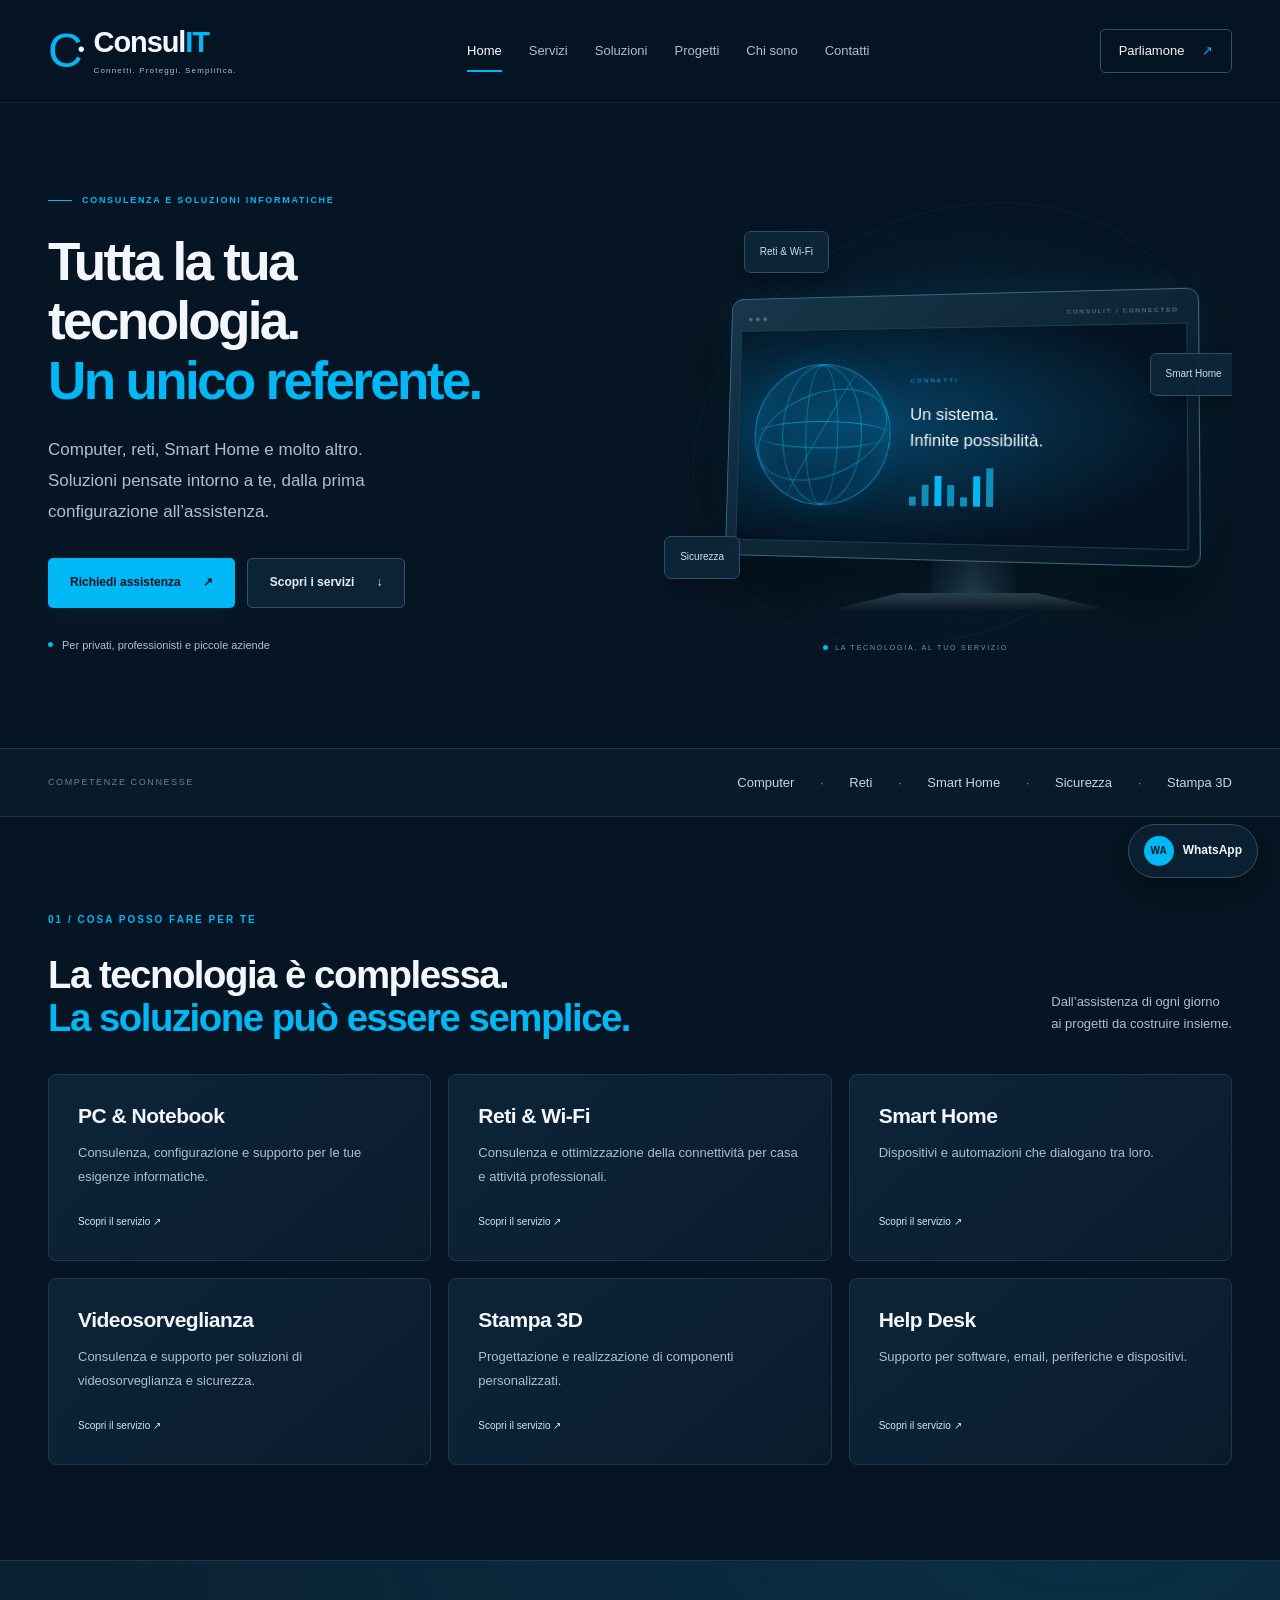
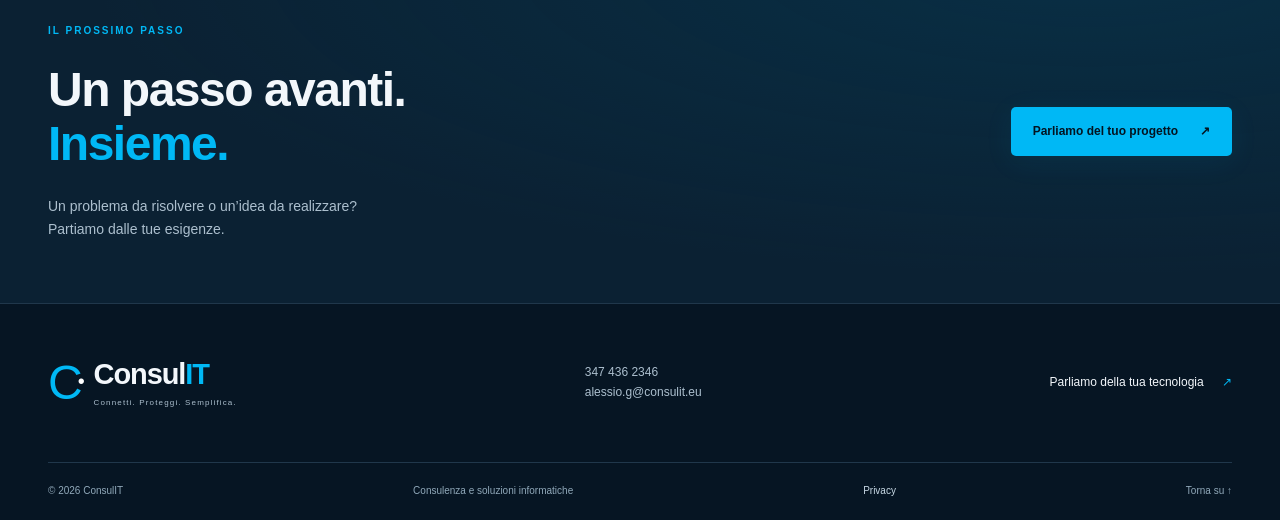
<file: index.html>
<!doctype html><html lang="it"><head><meta charset="utf-8"><meta name="viewport" content="width=device-width,initial-scale=1"><meta name="theme-color" content="#061523"><title>Consulenza e soluzioni informatiche | ConsulIT</title><meta name="description" content="Consulenza per PC, reti e Wi-Fi, Smart Home, videosorveglianza, stampa 3D e supporto informatico. ConsulIT: tutta la tua tecnologia, un unico referente."><link rel="icon" type="image/svg+xml" href="favicon.svg"><link rel="stylesheet" href="style.css"><link rel="stylesheet" href="enhancements.css"><script src="site.js" defer></script></head><body><a class="skip" href="#contenuto">Vai al contenuto</a><header class="header"><div class="wrap header-inner"><a class="brand" href="index.html" aria-label="ConsulIT, home"><span class="brand-mark" aria-hidden="true">C<span>•</span></span><span>Consul<b>IT</b><small>Connetti. Proteggi. Semplifica.</small></span></a><button class="menu-toggle" aria-controls="navigation" aria-expanded="false" aria-label="Apri menu"><span></span><span></span><span></span></button><nav id="navigation" aria-label="Menu principale"><a href="index.html" aria-current="page">Home</a><a href="servizi.html">Servizi</a><a href="soluzioni.html">Soluzioni</a><a href="progetti.html">Progetti</a><a href="chi-sono.html">Chi sono</a><a href="contatti.html">Contatti</a></nav><a class="header-cta" href="contatti.html">Parliamone <span aria-hidden="true">↗</span></a></div></header><main id="contenuto"><section class="hero wrap"><div class="hero-copy"><p class="eyebrow"><span class="cyan-line"></span> CONSULENZA E SOLUZIONI INFORMATICHE</p><h1>Tutta la tua<br>tecnologia.<br><em>Un unico referente.</em></h1><p class="intro">Computer, reti, Smart Home e molto altro.<br>Soluzioni pensate intorno a te, dalla prima<br class="desktop-break"> configurazione all’assistenza.</p><div class="buttons"><a class="button primary" href="contatti.html">Richiedi assistenza <span aria-hidden="true">↗</span></a><a class="button secondary" href="#servizi">Scopri i servizi <span aria-hidden="true">↓</span></a></div><p class="hero-note"><span></span> Per privati, professionisti e piccole aziende</p></div><div class="tech-scene" role="img" aria-label="Illustrazione di una postazione informatica con dispositivi connessi"><div class="orbit orbit-one"></div><div class="orbit orbit-two"></div><div class="scene-grid"></div><div class="monitor"><div class="monitor-bar"><i></i><i></i><i></i><span>CONSULIT / CONNECTED</span></div><div class="screen"><div class="globe"><div></div><div></div><div></div><span></span><span></span></div><div class="screen-info"><small>CONNETTI</small><strong>Un sistema.<br>Infinite possibilità.</strong><div class="signal"><i></i><i></i><i></i><i></i><i></i><i></i><i></i></div></div></div></div><div class="monitor-neck"></div><div class="monitor-base"></div><div class="floating-node node-wifi"><span>Reti & Wi-Fi</span></div><div class="floating-node node-home"><span>Smart Home</span></div><div class="floating-node node-security"><span>Sicurezza</span></div><div class="scene-caption"><span></span>LA TECNOLOGIA, AL TUO SERVIZIO</div></div></section><div class="expertise-bar"><div class="wrap"><span>COMPETENZE CONNESSE</span><p>Computer <i>·</i> Reti <i>·</i> Smart Home <i>·</i> Sicurezza <i>·</i> Stampa 3D</p></div></div><section class="section wrap" id="servizi"><div class="section-heading"><div><p class="eyebrow">01 / COSA POSSO FARE PER TE</p><h2>La tecnologia è complessa.<br><em>La soluzione può essere semplice.</em></h2></div><p>Dall’assistenza di ogni giorno<br>ai progetti da costruire insieme.</p></div><div class="service-grid"><a class="service-card" href="servizi.html#pc"><h3>PC &amp; Notebook</h3><p>Consulenza, configurazione e supporto per le tue esigenze informatiche.</p><span class="card-link">Scopri il servizio ↗</span></a><a class="service-card" href="servizi.html#rete"><h3>Reti & Wi-Fi</h3><p>Consulenza e ottimizzazione della connettività per casa e attività professionali.</p><span class="card-link">Scopri il servizio ↗</span></a><a class="service-card" href="servizi.html#casa"><h3>Smart Home</h3><p>Dispositivi e automazioni che dialogano tra loro.</p><span class="card-link">Scopri il servizio ↗</span></a><a class="service-card" href="servizi.html#camera"><h3>Videosorveglianza</h3><p>Consulenza e supporto per soluzioni di videosorveglianza e sicurezza.</p><span class="card-link">Scopri il servizio ↗</span></a><a class="service-card" href="servizi.html#cubo"><h3>Stampa 3D</h3><p>Progettazione e realizzazione di componenti personalizzati.</p><span class="card-link">Scopri il servizio ↗</span></a><a class="service-card" href="servizi.html#cuffie"><h3>Help Desk</h3><p>Supporto per software, email, periferiche e dispositivi.</p><span class="card-link">Scopri il servizio ↗</span></a></div></section><section class="cta-section"><div class="wrap cta-inner"><div><p class="eyebrow">IL PROSSIMO PASSO</p><h2>Un passo avanti.<br><em>Insieme.</em></h2><p>Un problema da risolvere o un’idea da realizzare?<br>Partiamo dalle tue esigenze.</p></div><a class="button primary" href="contatti.html">Parliamo del tuo progetto <span aria-hidden="true">↗</span></a></div></section></main><footer><div class="wrap footer-top"><a class="brand" href="index.html"><span class="brand-mark" aria-hidden="true">C<span>•</span></span><span>Consul<b>IT</b><small>Connetti. Proteggi. Semplifica.</small></span></a><p class="footer-contacts"><a href="tel:+393474362346">347 436 2346</a><br><a href="mailto:alessio.g@consulit.eu">alessio.g@consulit.eu</a></p><a href="contatti.html">Parliamo della tua tecnologia <span aria-hidden="true">↗</span></a></div><div class="wrap footer-bottom"><span>© 2026 ConsulIT</span><span>Consulenza e soluzioni informatiche</span><a href="privacy.html">Privacy</a><a href="#contenuto">Torna su ↑</a></div></footer><a class="whatsapp-float" href="https://wa.me/393474362346?text=Ciao%20ConsulIT%2C%20avrei%20bisogno%20di%20informazioni." target="_blank" rel="noopener noreferrer" aria-label="Scrivi a ConsulIT su WhatsApp"><span aria-hidden="true">WA</span><b>WhatsApp</b></a></body></html>
</file>
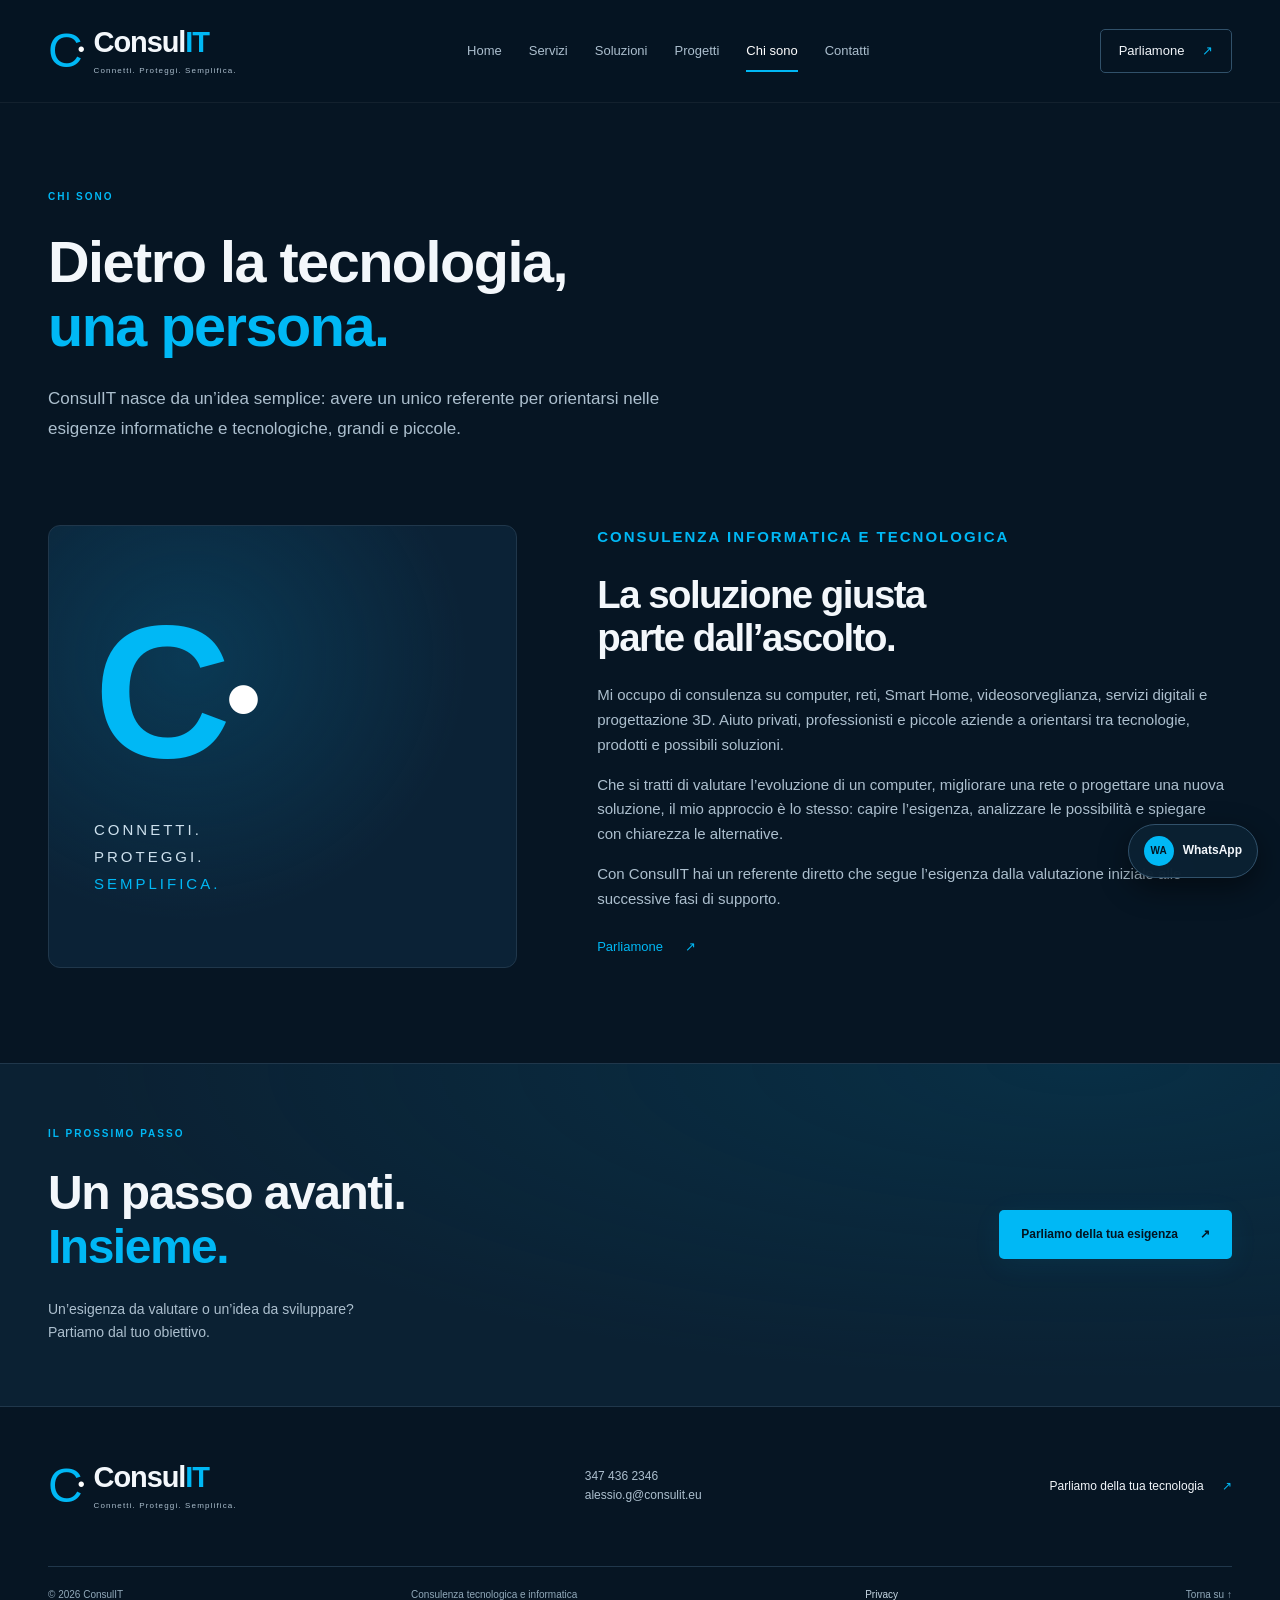
<file: chi-sono.html>
<!doctype html><html lang="it"><head><meta charset="utf-8"><meta name="viewport" content="width=device-width,initial-scale=1"><meta name="theme-color" content="#061523"><title>Chi sono | ConsulIT</title><meta name="description" content="Scopri ConsulIT e un approccio alla consulenza informatica e tecnologica che parte dall’ascolto."><link rel="icon" type="image/svg+xml" href="favicon.svg"><link rel="stylesheet" href="style.css"><script src="site.js" defer></script></head><body><a class="skip" href="#contenuto">Vai al contenuto</a><header class="header"><div class="wrap header-inner"><a class="brand" href="index.html" aria-label="ConsulIT, home"><span class="brand-mark" aria-hidden="true">C<span>•</span></span><span>Consul<b>IT</b><small>Connetti. Proteggi. Semplifica.</small></span></a><button class="menu-toggle" aria-controls="navigation" aria-expanded="false" aria-label="Apri menu"><span></span><span></span><span></span></button><nav id="navigation" aria-label="Menu principale"><a href="index.html">Home</a><a href="servizi.html">Servizi</a><a href="soluzioni.html">Soluzioni</a><a href="progetti.html">Progetti</a><a href="chi-sono.html" aria-current="page">Chi sono</a><a href="contatti.html">Contatti</a></nav><a class="header-cta" href="contatti.html">Parliamone <span aria-hidden="true">↗</span></a></div></header><main id="contenuto"><section class="page-heading wrap"><p class="eyebrow">CHI SONO</p><h1>Dietro la tecnologia,<br><em>una persona.</em></h1><p class="intro">ConsulIT nasce da un’idea semplice: avere un unico referente per orientarsi nelle esigenze informatiche e tecnologiche, grandi e piccole.</p></section><section class="wrap about-layout section"><div class="about-art" aria-hidden="true"><div class="large-c">C<span>•</span></div><p>CONNETTI.<br>PROTEGGI.<br><b>SEMPLIFICA.</b></p></div><div class="about-copy"><p class="eyebrow">CONSULENZA INFORMATICA E TECNOLOGICA</p><h2>La soluzione giusta<br>parte dall’ascolto.</h2><p>Mi occupo di consulenza su computer, reti, Smart Home, videosorveglianza, servizi digitali e progettazione 3D. Aiuto privati, professionisti e piccole aziende a orientarsi tra tecnologie, prodotti e possibili soluzioni.</p><p>Che si tratti di valutare l’evoluzione di un computer, migliorare una rete o progettare una nuova soluzione, il mio approccio è lo stesso: capire l’esigenza, analizzare le possibilità e spiegare con chiarezza le alternative.</p><p>Con ConsulIT hai un referente diretto che segue l’esigenza dalla valutazione iniziale alle successive fasi di supporto.</p><a class="text-link" href="contatti.html">Parliamone <span aria-hidden="true">↗</span></a></div></section><section class="cta-section"><div class="wrap cta-inner"><div><p class="eyebrow">IL PROSSIMO PASSO</p><h2>Un passo avanti.<br><em>Insieme.</em></h2><p>Un’esigenza da valutare o un’idea da sviluppare?<br>Partiamo dal tuo obiettivo.</p></div><a class="button primary" href="contatti.html">Parliamo della tua esigenza <span aria-hidden="true">↗</span></a></div></section></main><footer><div class="wrap footer-top"><a class="brand" href="index.html"><span class="brand-mark" aria-hidden="true">C<span>•</span></span><span>Consul<b>IT</b><small>Connetti. Proteggi. Semplifica.</small></span></a><p class="footer-contacts"><a href="tel:+393474362346">347 436 2346</a><br><a href="mailto:alessio.g@consulit.eu">alessio.g@consulit.eu</a></p><a href="contatti.html">Parliamo della tua tecnologia <span aria-hidden="true">↗</span></a></div><div class="wrap footer-bottom"><span>© 2026 ConsulIT</span><span>Consulenza tecnologica e informatica</span><a href="#contenuto">Torna su ↑</a></div></footer></body></html>
</file>
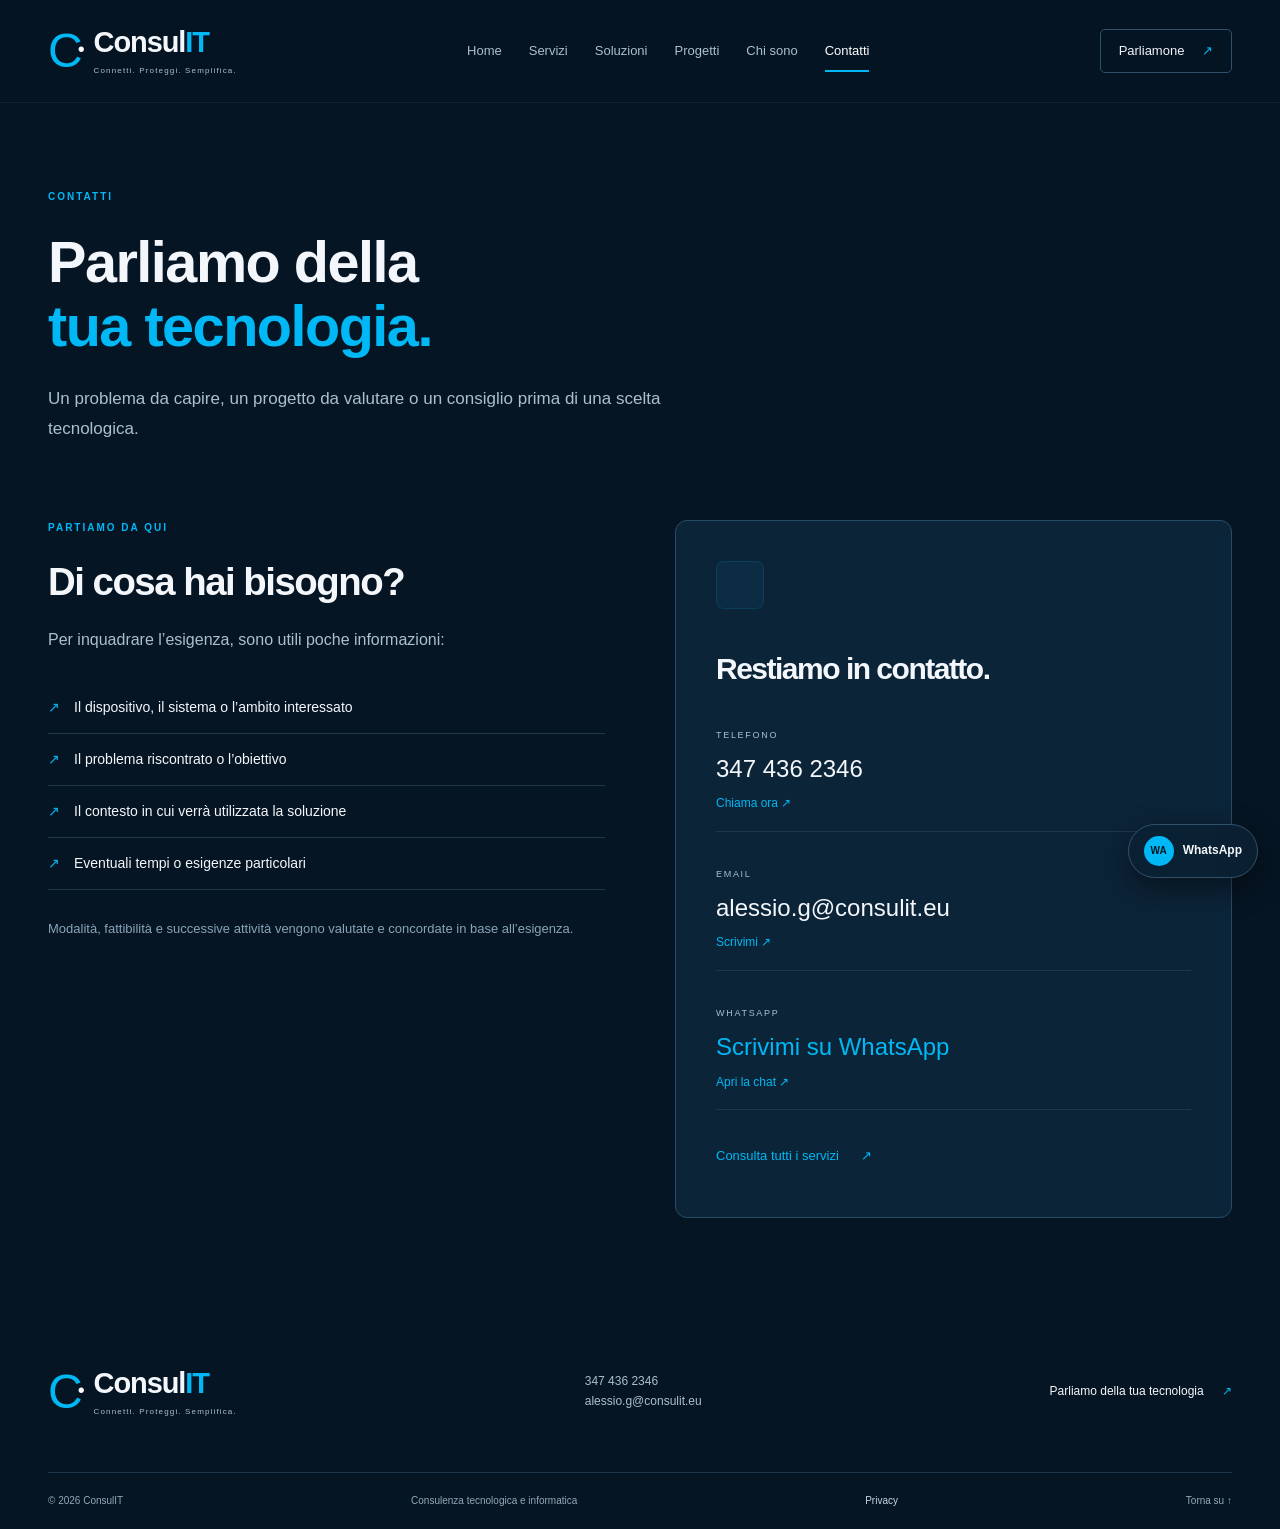
<file: contatti.html>
<!doctype html><html lang="it"><head><meta charset="utf-8"><meta name="viewport" content="width=device-width,initial-scale=1"><meta name="theme-color" content="#061523"><title>Contatti | ConsulIT</title><meta name="description" content="Parliamo delle tue esigenze informatiche e tecnologiche e valutiamo insieme la soluzione più adatta."><link rel="icon" type="image/svg+xml" href="favicon.svg"><link rel="stylesheet" href="style.css"><script src="site.js" defer></script></head><body><a class="skip" href="#contenuto">Vai al contenuto</a><header class="header"><div class="wrap header-inner"><a class="brand" href="index.html" aria-label="ConsulIT, home"><span class="brand-mark" aria-hidden="true">C<span>•</span></span><span>Consul<b>IT</b><small>Connetti. Proteggi. Semplifica.</small></span></a><button class="menu-toggle" aria-controls="navigation" aria-expanded="false" aria-label="Apri menu"><span></span><span></span><span></span></button><nav id="navigation" aria-label="Menu principale"><a href="index.html">Home</a><a href="servizi.html">Servizi</a><a href="soluzioni.html">Soluzioni</a><a href="progetti.html">Progetti</a><a href="chi-sono.html">Chi sono</a><a href="contatti.html" aria-current="page">Contatti</a></nav><a class="header-cta" href="contatti.html">Parliamone <span aria-hidden="true">↗</span></a></div></header><main id="contenuto"><section class="page-heading wrap"><p class="eyebrow">CONTATTI</p><h1>Parliamo della<br><em>tua tecnologia.</em></h1><p class="intro">Un problema da capire, un progetto da valutare o un consiglio prima di una scelta tecnologica.</p></section><section class="wrap contact-layout section"><div><p class="eyebrow">PARTIAMO DA QUI</p><h2>Di cosa hai bisogno?</h2><p>Per inquadrare l’esigenza, sono utili poche informazioni:</p><ul class="contact-prompts"><li>Il dispositivo, il sistema o l’ambito interessato</li><li>Il problema riscontrato o l’obiettivo</li><li>Il contesto in cui verrà utilizzata la soluzione</li><li>Eventuali tempi o esigenze particolari</li></ul><p class="subtle">Modalità, fattibilità e successive attività vengono valutate e concordate in base all’esigenza.</p></div><div class="contact-panel"><span class="icon"></span><h2>Restiamo in contatto.</h2><div class="contact-details"><a href="tel:+393474362346"><small>TELEFONO</small><strong>347 436 2346</strong><span>Chiama ora ↗</span></a><a href="mailto:alessio.g@consulit.eu"><small>EMAIL</small><strong>alessio.g@consulit.eu</strong><span>Scrivimi ↗</span></a></div><a class="text-link" href="servizi.html">Consulta tutti i servizi <span aria-hidden="true">↗</span></a></div></section></main><footer><div class="wrap footer-top"><a class="brand" href="index.html"><span class="brand-mark" aria-hidden="true">C<span>•</span></span><span>Consul<b>IT</b><small>Connetti. Proteggi. Semplifica.</small></span></a><p class="footer-contacts"><a href="tel:+393474362346">347 436 2346</a><br><a href="mailto:alessio.g@consulit.eu">alessio.g@consulit.eu</a></p><a href="contatti.html">Parliamo della tua tecnologia <span aria-hidden="true">↗</span></a></div><div class="wrap footer-bottom"><span>© 2026 ConsulIT</span><span>Consulenza tecnologica e informatica</span><a href="#contenuto">Torna su ↑</a></div></footer></body></html>
</file>
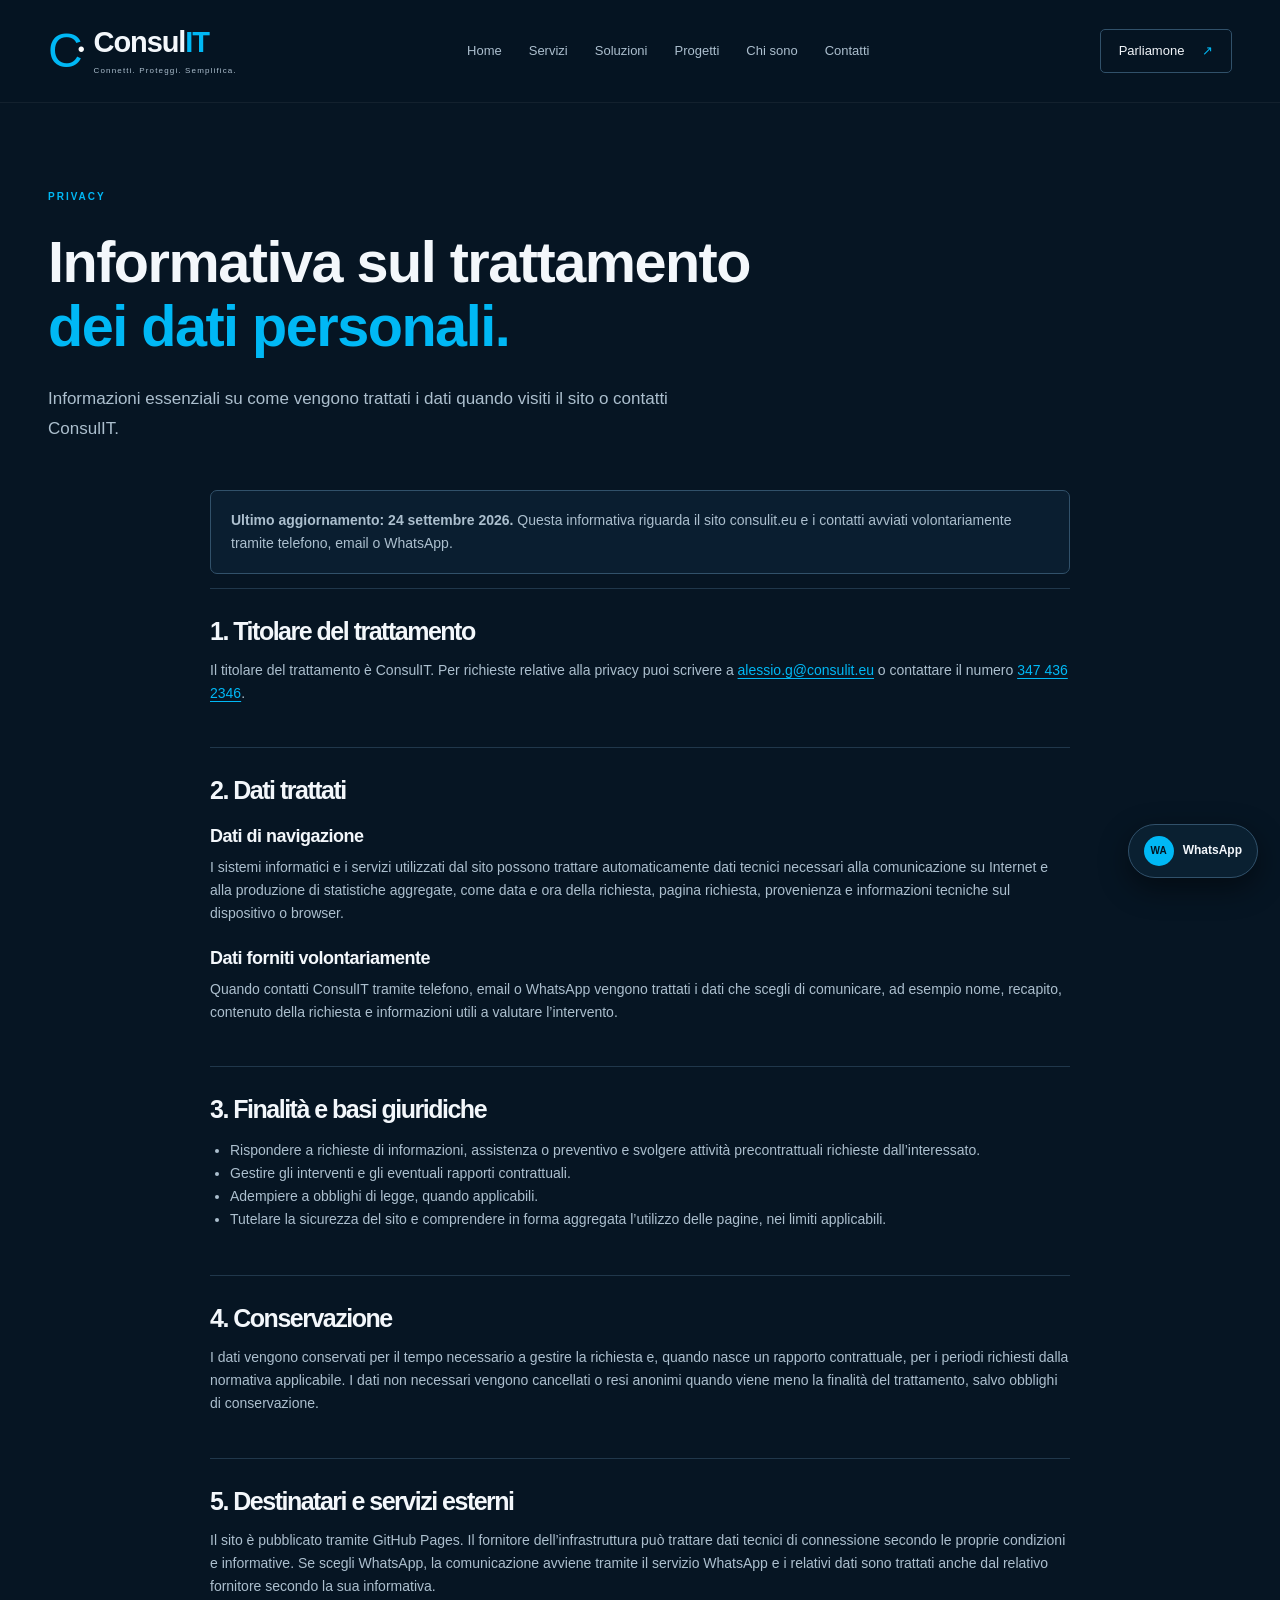
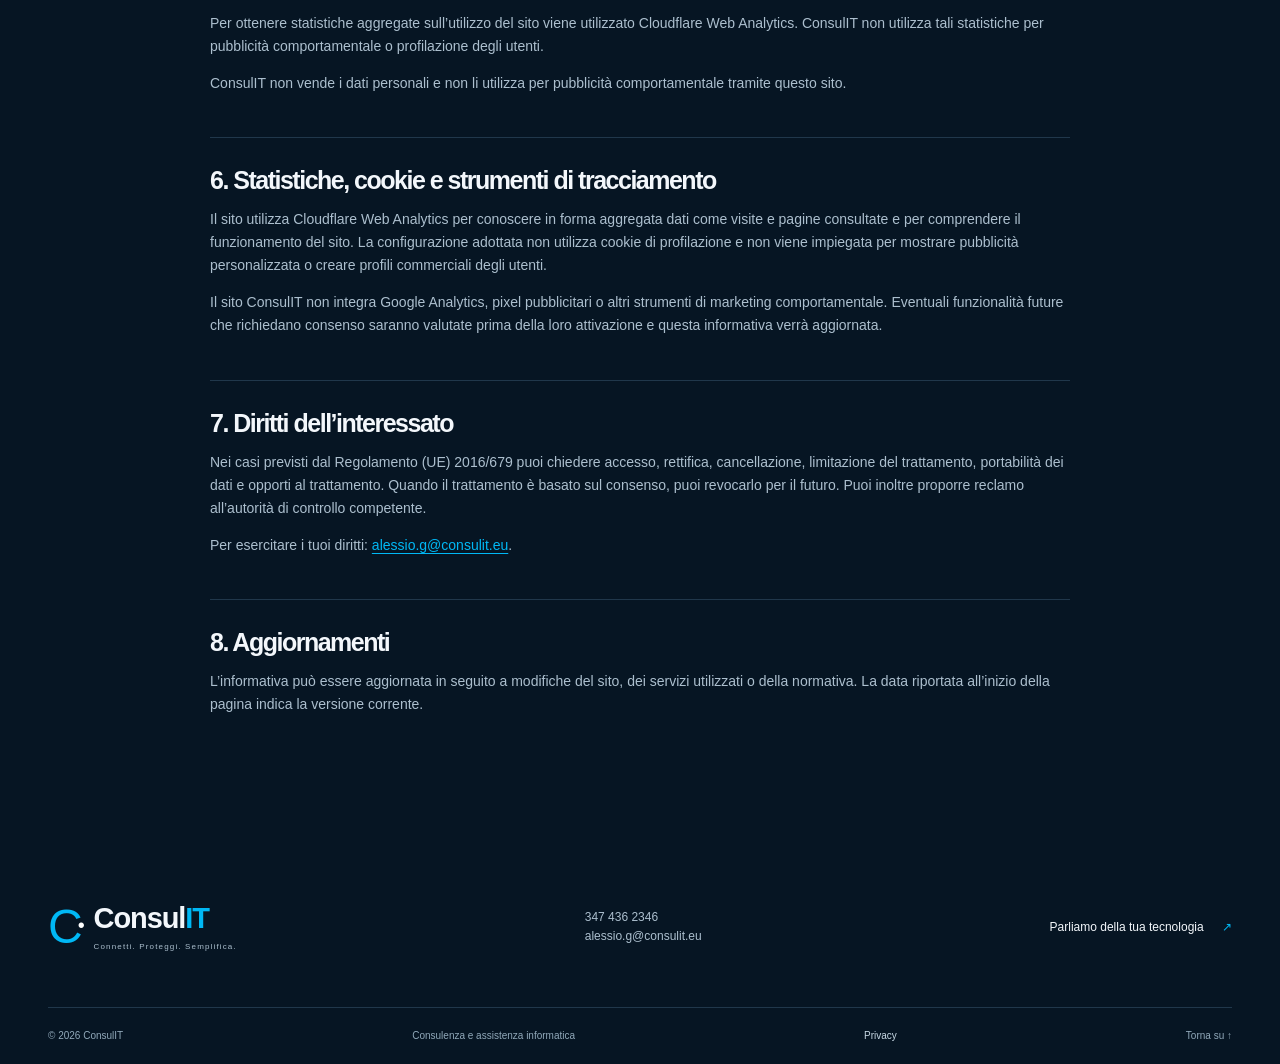
<file: privacy.html>
<!doctype html><html lang="it"><head><meta charset="utf-8"><meta name="viewport" content="width=device-width,initial-scale=1"><meta name="theme-color" content="#061523"><title>Privacy | ConsulIT</title><meta name="description" content="Informativa privacy del sito ConsulIT."><meta name="robots" content="index,follow"><link rel="canonical" href="https://consulit.eu/privacy.html"><link rel="icon" type="image/svg+xml" href="favicon.svg"><link rel="stylesheet" href="style.css"><link rel="stylesheet" href="enhancements.css"><script src="site.js" defer></script></head><body><a class="skip" href="#contenuto">Vai al contenuto</a><header class="header"><div class="wrap header-inner"><a class="brand" href="index.html" aria-label="ConsulIT, home"><span class="brand-mark" aria-hidden="true">C<span>•</span></span><span>Consul<b>IT</b><small>Connetti. Proteggi. Semplifica.</small></span></a><button class="menu-toggle" aria-controls="navigation" aria-expanded="false" aria-label="Apri menu"><span></span><span></span><span></span></button><nav id="navigation" aria-label="Menu principale"><a href="index.html">Home</a><a href="servizi.html">Servizi</a><a href="soluzioni.html">Soluzioni</a><a href="progetti.html">Progetti</a><a href="chi-sono.html">Chi sono</a><a href="contatti.html">Contatti</a></nav><a class="header-cta" href="contatti.html">Parliamone <span aria-hidden="true">↗</span></a></div></header><main id="contenuto"><section class="page-heading wrap"><p class="eyebrow">PRIVACY</p><h1>Informativa sul trattamento<br><em>dei dati personali.</em></h1><p class="intro">Informazioni essenziali su come vengono trattati i dati quando visiti il sito o contatti ConsulIT.</p></section><div class="wrap privacy-content"><p class="privacy-note"><strong>Ultimo aggiornamento: 24 settembre 2026.</strong> Questa informativa riguarda il sito consulit.eu e i contatti avviati volontariamente tramite telefono, email o WhatsApp.</p><section><h2>1. Titolare del trattamento</h2><p>Il titolare del trattamento è ConsulIT. Per richieste relative alla privacy puoi scrivere a <a href="mailto:alessio.g@consulit.eu">alessio.g@consulit.eu</a> o contattare il numero <a href="tel:+393474362346">347 436 2346</a>.</p></section><section><h2>2. Dati trattati</h2><h3>Dati di navigazione</h3><p>I sistemi informatici e i servizi utilizzati dal sito possono trattare automaticamente dati tecnici necessari alla comunicazione su Internet e alla produzione di statistiche aggregate, come data e ora della richiesta, pagina richiesta, provenienza e informazioni tecniche sul dispositivo o browser.</p><h3>Dati forniti volontariamente</h3><p>Quando contatti ConsulIT tramite telefono, email o WhatsApp vengono trattati i dati che scegli di comunicare, ad esempio nome, recapito, contenuto della richiesta e informazioni utili a valutare l’intervento.</p></section><section><h2>3. Finalità e basi giuridiche</h2><ul><li>Rispondere a richieste di informazioni, assistenza o preventivo e svolgere attività precontrattuali richieste dall’interessato.</li><li>Gestire gli interventi e gli eventuali rapporti contrattuali.</li><li>Adempiere a obblighi di legge, quando applicabili.</li><li>Tutelare la sicurezza del sito e comprendere in forma aggregata l’utilizzo delle pagine, nei limiti applicabili.</li></ul></section><section><h2>4. Conservazione</h2><p>I dati vengono conservati per il tempo necessario a gestire la richiesta e, quando nasce un rapporto contrattuale, per i periodi richiesti dalla normativa applicabile. I dati non necessari vengono cancellati o resi anonimi quando viene meno la finalità del trattamento, salvo obblighi di conservazione.</p></section><section><h2>5. Destinatari e servizi esterni</h2><p>Il sito è pubblicato tramite GitHub Pages. Il fornitore dell’infrastruttura può trattare dati tecnici di connessione secondo le proprie condizioni e informative. Se scegli WhatsApp, la comunicazione avviene tramite il servizio WhatsApp e i relativi dati sono trattati anche dal relativo fornitore secondo la sua informativa.</p><p>Per ottenere statistiche aggregate sull’utilizzo del sito viene utilizzato Cloudflare Web Analytics. ConsulIT non utilizza tali statistiche per pubblicità comportamentale o profilazione degli utenti.</p><p>ConsulIT non vende i dati personali e non li utilizza per pubblicità comportamentale tramite questo sito.</p></section><section><h2>6. Statistiche, cookie e strumenti di tracciamento</h2><p>Il sito utilizza Cloudflare Web Analytics per conoscere in forma aggregata dati come visite e pagine consultate e per comprendere il funzionamento del sito. La configurazione adottata non utilizza cookie di profilazione e non viene impiegata per mostrare pubblicità personalizzata o creare profili commerciali degli utenti.</p><p>Il sito ConsulIT non integra Google Analytics, pixel pubblicitari o altri strumenti di marketing comportamentale. Eventuali funzionalità future che richiedano consenso saranno valutate prima della loro attivazione e questa informativa verrà aggiornata.</p></section><section><h2>7. Diritti dell’interessato</h2><p>Nei casi previsti dal Regolamento (UE) 2016/679 puoi chiedere accesso, rettifica, cancellazione, limitazione del trattamento, portabilità dei dati e opporti al trattamento. Quando il trattamento è basato sul consenso, puoi revocarlo per il futuro. Puoi inoltre proporre reclamo all’autorità di controllo competente.</p><p>Per esercitare i tuoi diritti: <a href="mailto:alessio.g@consulit.eu">alessio.g@consulit.eu</a>.</p></section><section><h2>8. Aggiornamenti</h2><p>L’informativa può essere aggiornata in seguito a modifiche del sito, dei servizi utilizzati o della normativa. La data riportata all’inizio della pagina indica la versione corrente.</p></section></div></main><footer><div class="wrap footer-top"><a class="brand" href="index.html"><span class="brand-mark" aria-hidden="true">C<span>•</span></span><span>Consul<b>IT</b><small>Connetti. Proteggi. Semplifica.</small></span></a><p class="footer-contacts"><a href="tel:+393474362346">347 436 2346</a><br><a href="mailto:alessio.g@consulit.eu">alessio.g@consulit.eu</a></p><a href="contatti.html">Parliamo della tua tecnologia <span aria-hidden="true">↗</span></a></div><div class="wrap footer-bottom"><span>© 2026 ConsulIT</span><span>Consulenza e assistenza informatica</span><a href="privacy.html">Privacy</a><a href="#contenuto">Torna su ↑</a></div></footer></body></html>
</file>
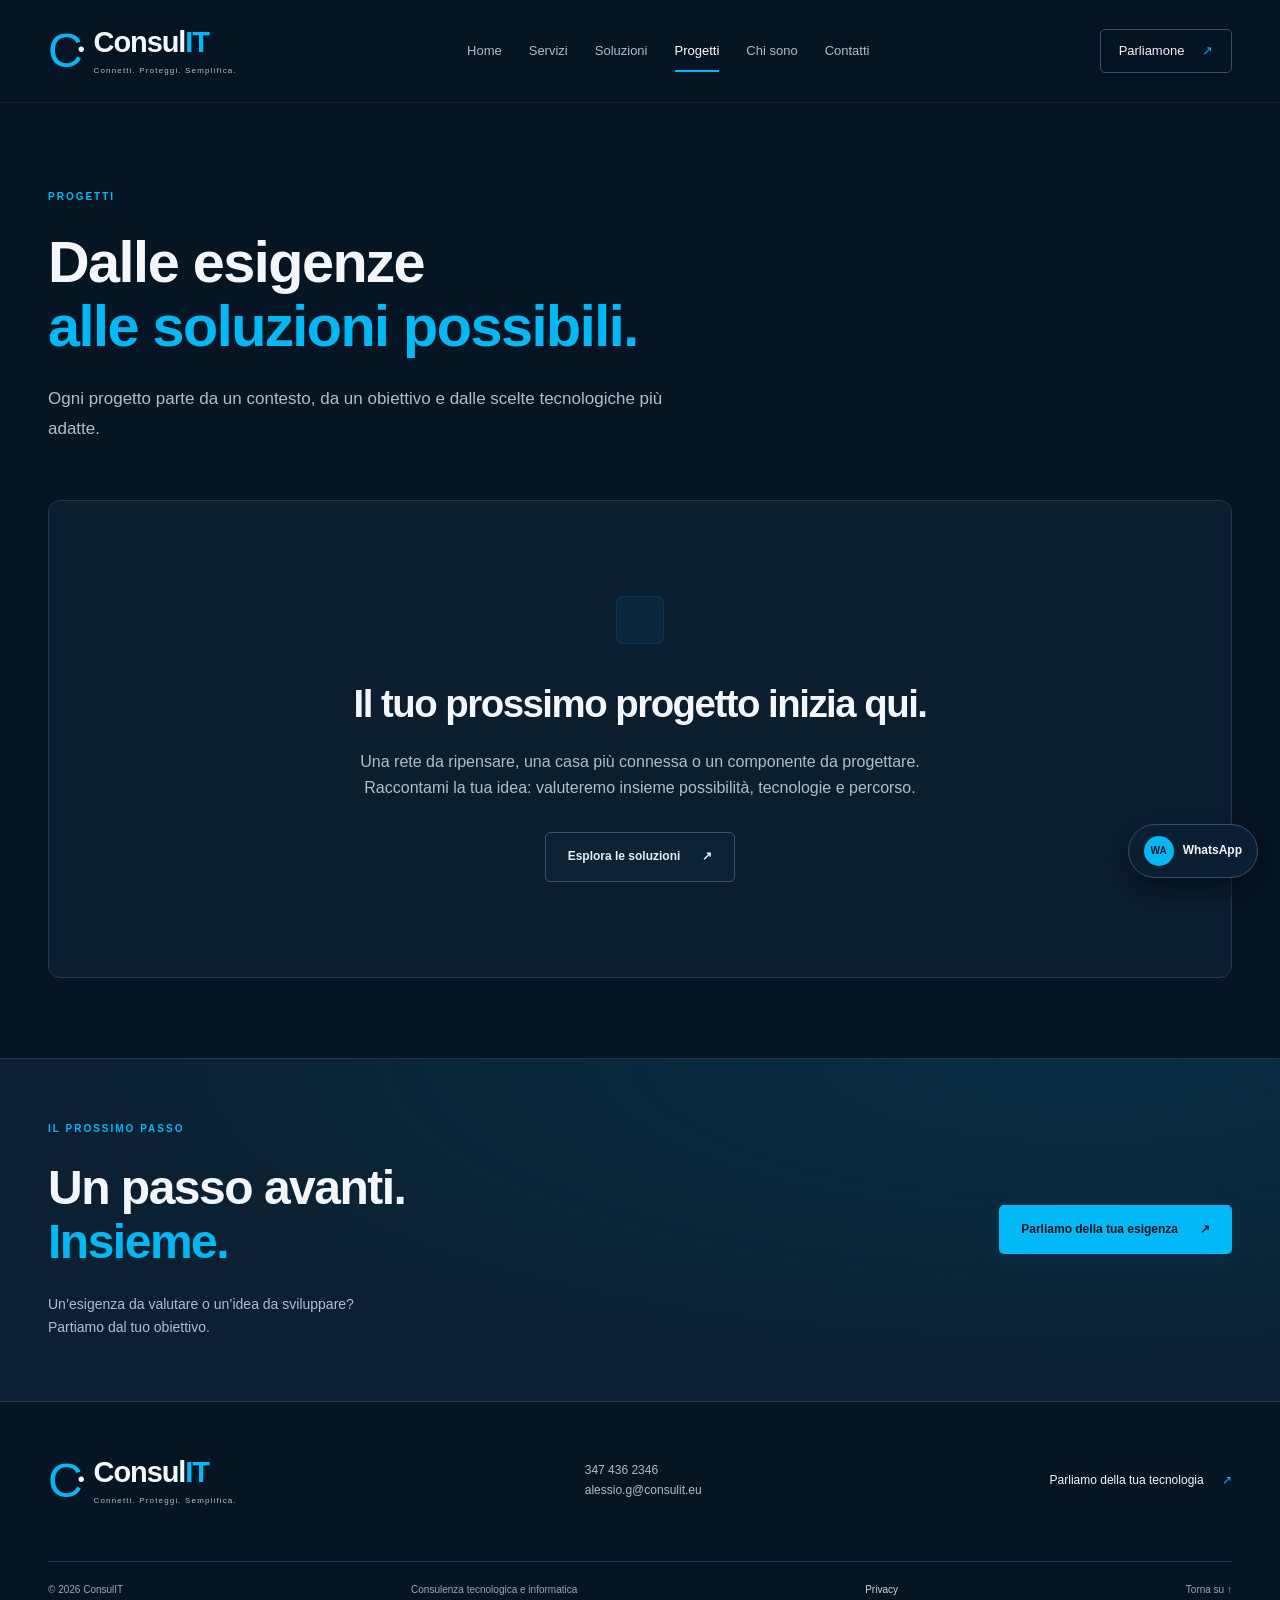
<file: progetti.html>
<!doctype html><html lang="it"><head><meta charset="utf-8"><meta name="viewport" content="width=device-width,initial-scale=1"><meta name="theme-color" content="#061523"><title>Progetti | ConsulIT</title><meta name="description" content="Valuta con ConsulIT soluzioni informatiche e tecnologiche per reti, Smart Home, sicurezza e progettazione 3D."><link rel="icon" type="image/svg+xml" href="favicon.svg"><link rel="stylesheet" href="style.css"><script src="site.js" defer></script></head><body><a class="skip" href="#contenuto">Vai al contenuto</a><header class="header"><div class="wrap header-inner"><a class="brand" href="index.html" aria-label="ConsulIT, home"><span class="brand-mark" aria-hidden="true">C<span>•</span></span><span>Consul<b>IT</b><small>Connetti. Proteggi. Semplifica.</small></span></a><button class="menu-toggle" aria-controls="navigation" aria-expanded="false" aria-label="Apri menu"><span></span><span></span><span></span></button><nav id="navigation" aria-label="Menu principale"><a href="index.html">Home</a><a href="servizi.html">Servizi</a><a href="soluzioni.html">Soluzioni</a><a href="progetti.html" aria-current="page">Progetti</a><a href="chi-sono.html">Chi sono</a><a href="contatti.html">Contatti</a></nav><a class="header-cta" href="contatti.html">Parliamone <span aria-hidden="true">↗</span></a></div></header><main id="contenuto"><section class="page-heading wrap"><p class="eyebrow">PROGETTI</p><h1>Dalle esigenze<br><em>alle soluzioni possibili.</em></h1><p class="intro">Ogni progetto parte da un contesto, da un obiettivo e dalle scelte tecnologiche più adatte.</p></section><section class="wrap section project-empty"><span class="icon"></span><h2>Il tuo prossimo progetto inizia qui.</h2><p>Una rete da ripensare, una casa più connessa o un componente da progettare.<br>Raccontami la tua idea: valuteremo insieme possibilità, tecnologie e percorso.</p><a class="button secondary" href="soluzioni.html">Esplora le soluzioni <span aria-hidden="true">↗</span></a></section><section class="cta-section"><div class="wrap cta-inner"><div><p class="eyebrow">IL PROSSIMO PASSO</p><h2>Un passo avanti.<br><em>Insieme.</em></h2><p>Un’esigenza da valutare o un’idea da sviluppare?<br>Partiamo dal tuo obiettivo.</p></div><a class="button primary" href="contatti.html">Parliamo della tua esigenza <span aria-hidden="true">↗</span></a></div></section></main><footer><div class="wrap footer-top"><a class="brand" href="index.html"><span class="brand-mark" aria-hidden="true">C<span>•</span></span><span>Consul<b>IT</b><small>Connetti. Proteggi. Semplifica.</small></span></a><p class="footer-contacts"><a href="tel:+393474362346">347 436 2346</a><br><a href="mailto:alessio.g@consulit.eu">alessio.g@consulit.eu</a></p><a href="contatti.html">Parliamo della tua tecnologia <span aria-hidden="true">↗</span></a></div><div class="wrap footer-bottom"><span>© 2026 ConsulIT</span><span>Consulenza tecnologica e informatica</span><a href="#contenuto">Torna su ↑</a></div></footer></body></html>
</file>
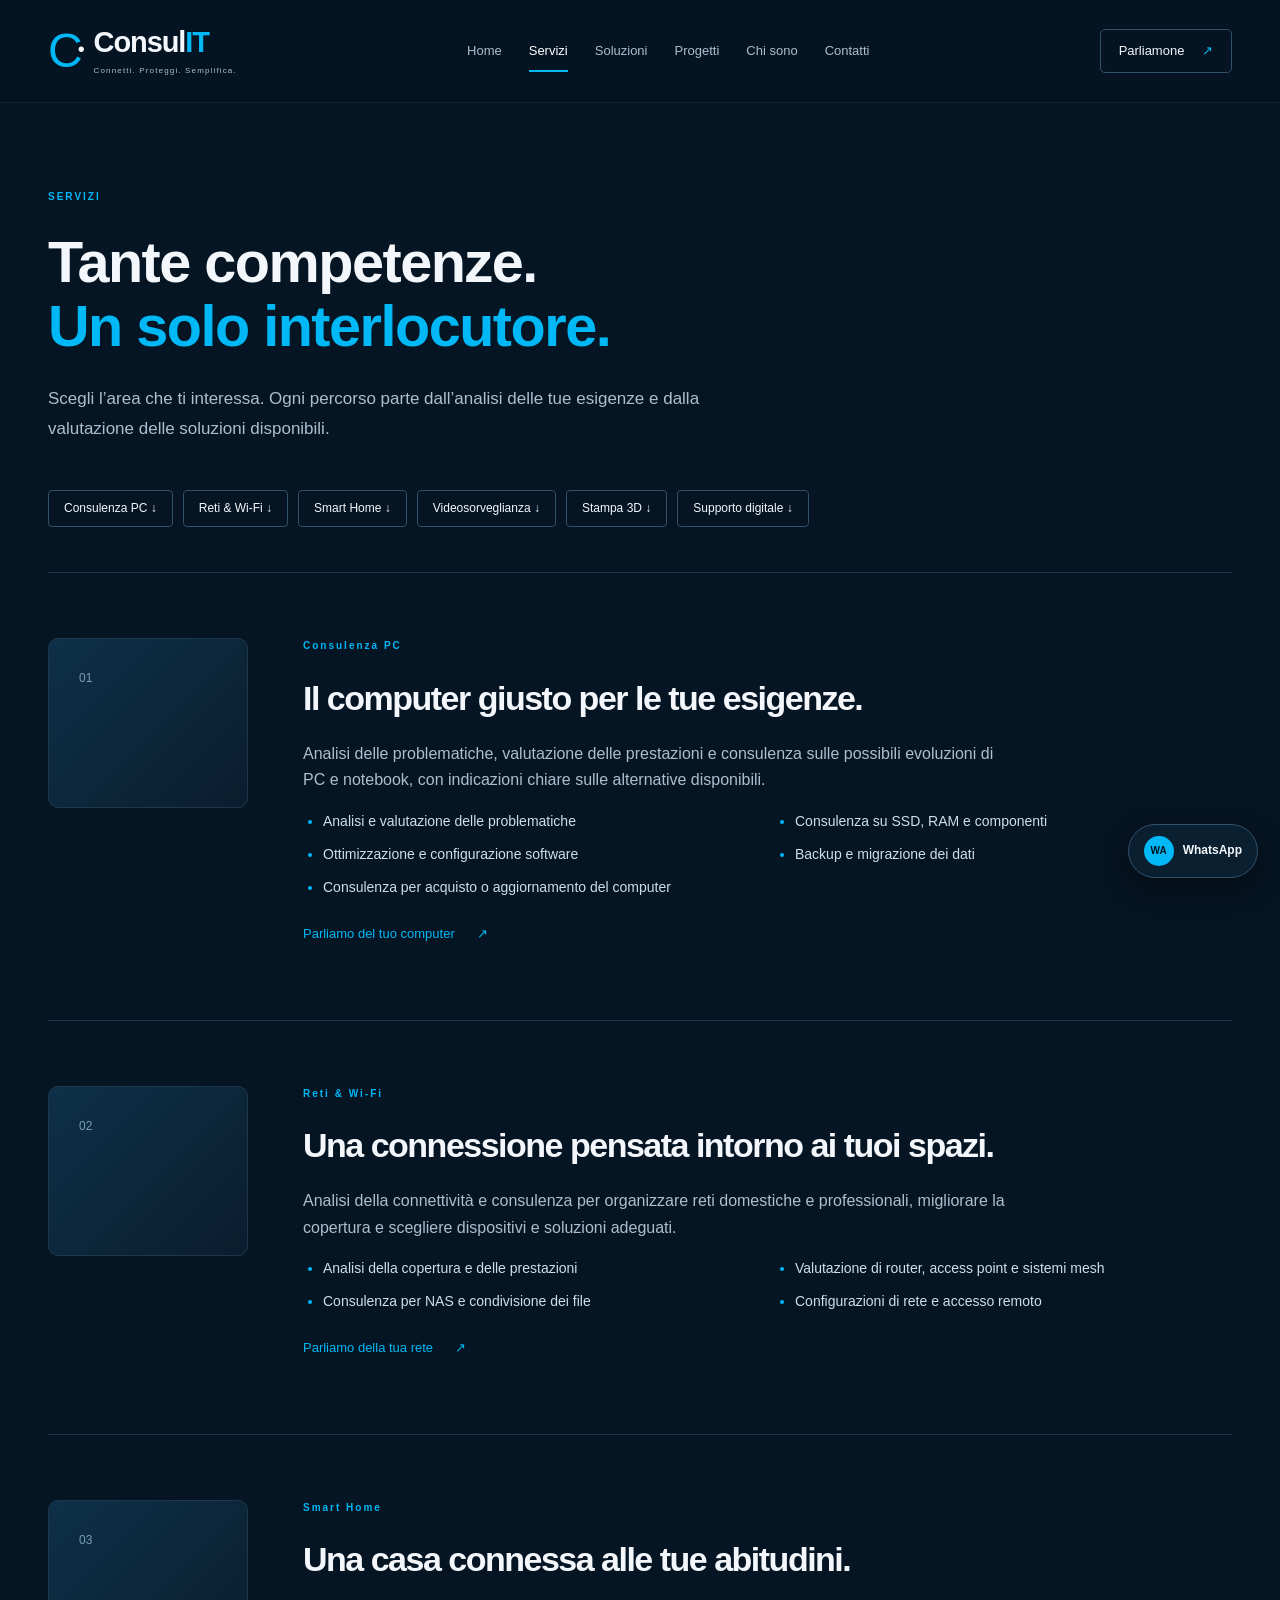
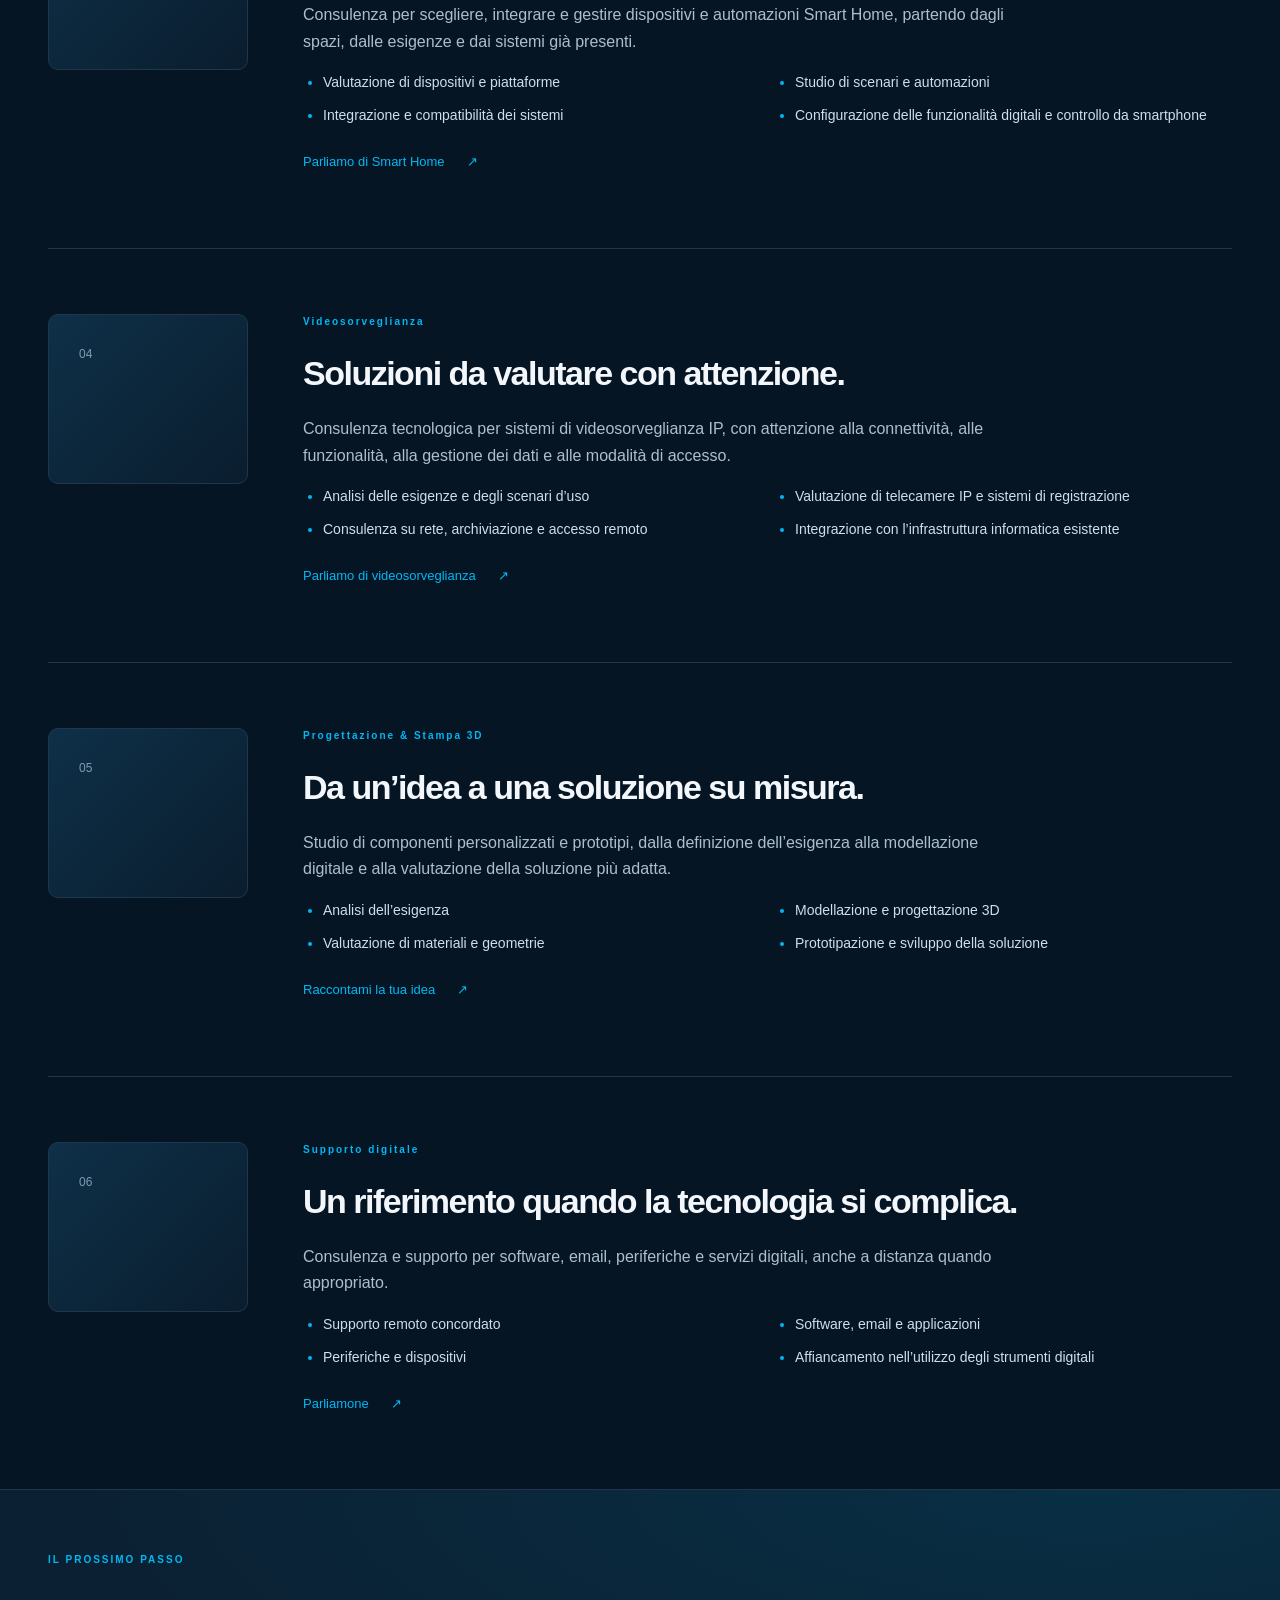
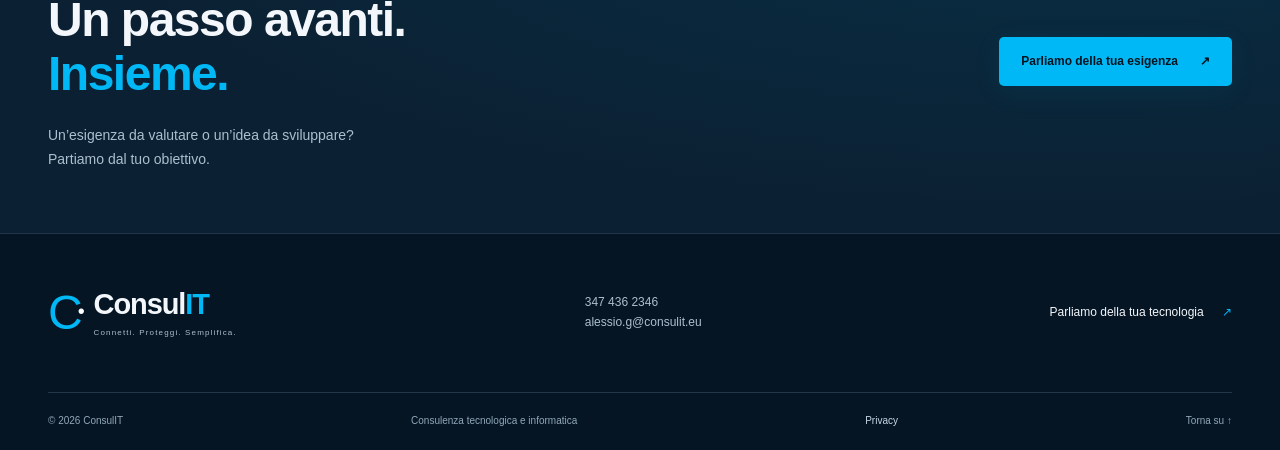
<file: servizi.html>
<!doctype html><html lang="it"><head><meta charset="utf-8"><meta name="viewport" content="width=device-width,initial-scale=1"><meta name="theme-color" content="#061523"><title>Servizi di consulenza tecnologica | ConsulIT</title><meta name="description" content="Consulenza informatica e tecnologica per PC, reti e Wi-Fi, Smart Home, videosorveglianza, stampa 3D e supporto digitale."><link rel="icon" type="image/svg+xml" href="favicon.svg"><link rel="stylesheet" href="style.css"><script src="site.js" defer></script></head><body><a class="skip" href="#contenuto">Vai al contenuto</a><header class="header"><div class="wrap header-inner"><a class="brand" href="index.html" aria-label="ConsulIT, home"><span class="brand-mark" aria-hidden="true">C<span>•</span></span><span>Consul<b>IT</b><small>Connetti. Proteggi. Semplifica.</small></span></a><button class="menu-toggle" aria-controls="navigation" aria-expanded="false" aria-label="Apri menu"><span></span><span></span><span></span></button><nav id="navigation" aria-label="Menu principale"><a href="index.html">Home</a><a href="servizi.html" aria-current="page">Servizi</a><a href="soluzioni.html">Soluzioni</a><a href="progetti.html">Progetti</a><a href="chi-sono.html">Chi sono</a><a href="contatti.html">Contatti</a></nav><a class="header-cta" href="contatti.html">Parliamone <span aria-hidden="true">↗</span></a></div></header><main id="contenuto"><section class="page-heading wrap"><p class="eyebrow">SERVIZI</p><h1>Tante competenze.<br><em>Un solo interlocutore.</em></h1><p class="intro">Scegli l’area che ti interessa. Ogni percorso parte dall’analisi delle tue esigenze e dalla valutazione delle soluzioni disponibili.</p></section><div class="wrap service-jump"><a href="#pc">Consulenza PC ↓</a><a href="#rete">Reti & Wi-Fi ↓</a><a href="#casa">Smart Home ↓</a><a href="#camera">Videosorveglianza ↓</a><a href="#cubo">Stampa 3D ↓</a><a href="#cuffie">Supporto digitale ↓</a></div><section class="wrap detail-list"><article class="service-detail" id="pc"><div class="detail-icon"><span>01</span></div><div><p class="eyebrow">Consulenza PC</p><h2>Il computer giusto per le tue esigenze.</h2><p>Analisi delle problematiche, valutazione delle prestazioni e consulenza sulle possibili evoluzioni di PC e notebook, con indicazioni chiare sulle alternative disponibili.</p><ul><li>Analisi e valutazione delle problematiche</li><li>Consulenza su SSD, RAM e componenti</li><li>Ottimizzazione e configurazione software</li><li>Backup e migrazione dei dati</li><li>Consulenza per acquisto o aggiornamento del computer</li></ul><a class="text-link" href="contatti.html?servizio=Consulenza%20PC">Parliamo del tuo computer <span aria-hidden="true">↗</span></a></div></article><article class="service-detail" id="rete"><div class="detail-icon"><span>02</span></div><div><p class="eyebrow">Reti & Wi-Fi</p><h2>Una connessione pensata intorno ai tuoi spazi.</h2><p>Analisi della connettività e consulenza per organizzare reti domestiche e professionali, migliorare la copertura e scegliere dispositivi e soluzioni adeguati.</p><ul><li>Analisi della copertura e delle prestazioni</li><li>Valutazione di router, access point e sistemi mesh</li><li>Consulenza per NAS e condivisione dei file</li><li>Configurazioni di rete e accesso remoto</li></ul><a class="text-link" href="contatti.html?servizio=Reti%20%26%20Wi-Fi">Parliamo della tua rete <span aria-hidden="true">↗</span></a></div></article><article class="service-detail" id="casa"><div class="detail-icon"><span>03</span></div><div><p class="eyebrow">Smart Home</p><h2>Una casa connessa alle tue abitudini.</h2><p>Consulenza per scegliere, integrare e gestire dispositivi e automazioni Smart Home, partendo dagli spazi, dalle esigenze e dai sistemi già presenti.</p><ul><li>Valutazione di dispositivi e piattaforme</li><li>Studio di scenari e automazioni</li><li>Integrazione e compatibilità dei sistemi</li><li>Configurazione delle funzionalità digitali e controllo da smartphone</li></ul><a class="text-link" href="contatti.html?servizio=Smart%20Home">Parliamo di Smart Home <span aria-hidden="true">↗</span></a></div></article><article class="service-detail" id="camera"><div class="detail-icon"><span>04</span></div><div><p class="eyebrow">Videosorveglianza</p><h2>Soluzioni da valutare con attenzione.</h2><p>Consulenza tecnologica per sistemi di videosorveglianza IP, con attenzione alla connettività, alle funzionalità, alla gestione dei dati e alle modalità di accesso.</p><ul><li>Analisi delle esigenze e degli scenari d’uso</li><li>Valutazione di telecamere IP e sistemi di registrazione</li><li>Consulenza su rete, archiviazione e accesso remoto</li><li>Integrazione con l’infrastruttura informatica esistente</li></ul><a class="text-link" href="contatti.html?servizio=Videosorveglianza">Parliamo di videosorveglianza <span aria-hidden="true">↗</span></a></div></article><article class="service-detail" id="cubo"><div class="detail-icon"><span>05</span></div><div><p class="eyebrow">Progettazione & Stampa 3D</p><h2>Da un’idea a una soluzione su misura.</h2><p>Studio di componenti personalizzati e prototipi, dalla definizione dell’esigenza alla modellazione digitale e alla valutazione della soluzione più adatta.</p><ul><li>Analisi dell’esigenza</li><li>Modellazione e progettazione 3D</li><li>Valutazione di materiali e geometrie</li><li>Prototipazione e sviluppo della soluzione</li></ul><a class="text-link" href="contatti.html?servizio=Progettazione%203D">Raccontami la tua idea <span aria-hidden="true">↗</span></a></div></article><article class="service-detail" id="cuffie"><div class="detail-icon"><span>06</span></div><div><p class="eyebrow">Supporto digitale</p><h2>Un riferimento quando la tecnologia si complica.</h2><p>Consulenza e supporto per software, email, periferiche e servizi digitali, anche a distanza quando appropriato.</p><ul><li>Supporto remoto concordato</li><li>Software, email e applicazioni</li><li>Periferiche e dispositivi</li><li>Affiancamento nell’utilizzo degli strumenti digitali</li></ul><a class="text-link" href="contatti.html?servizio=Supporto%20digitale">Parliamone <span aria-hidden="true">↗</span></a></div></article></section><section class="cta-section"><div class="wrap cta-inner"><div><p class="eyebrow">IL PROSSIMO PASSO</p><h2>Un passo avanti.<br><em>Insieme.</em></h2><p>Un’esigenza da valutare o un’idea da sviluppare?<br>Partiamo dal tuo obiettivo.</p></div><a class="button primary" href="contatti.html">Parliamo della tua esigenza <span aria-hidden="true">↗</span></a></div></section></main><footer><div class="wrap footer-top"><a class="brand" href="index.html"><span class="brand-mark" aria-hidden="true">C<span>•</span></span><span>Consul<b>IT</b><small>Connetti. Proteggi. Semplifica.</small></span></a><p class="footer-contacts"><a href="tel:+393474362346">347 436 2346</a><br><a href="mailto:alessio.g@consulit.eu">alessio.g@consulit.eu</a></p><a href="contatti.html">Parliamo della tua tecnologia <span aria-hidden="true">↗</span></a></div><div class="wrap footer-bottom"><span>© 2026 ConsulIT</span><span>Consulenza tecnologica e informatica</span><a href="#contenuto">Torna su ↑</a></div></footer></body></html>
</file>
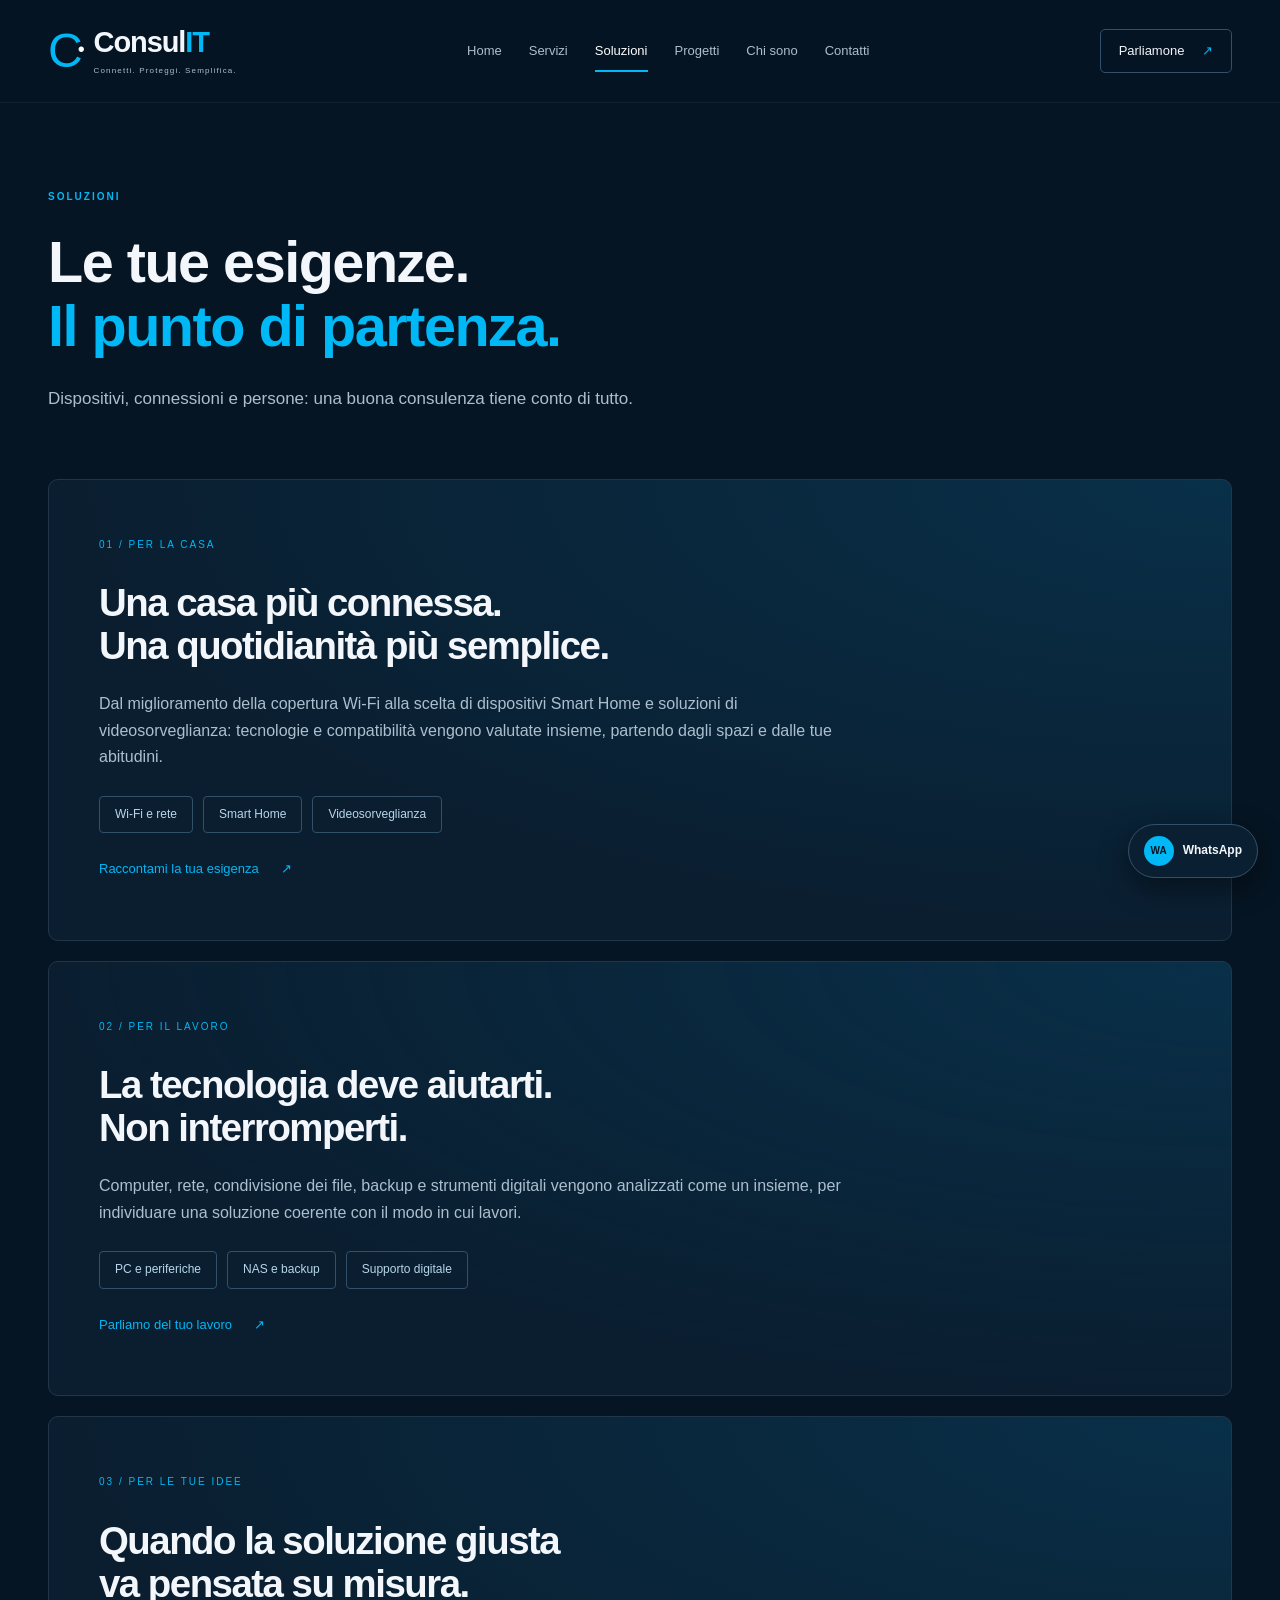
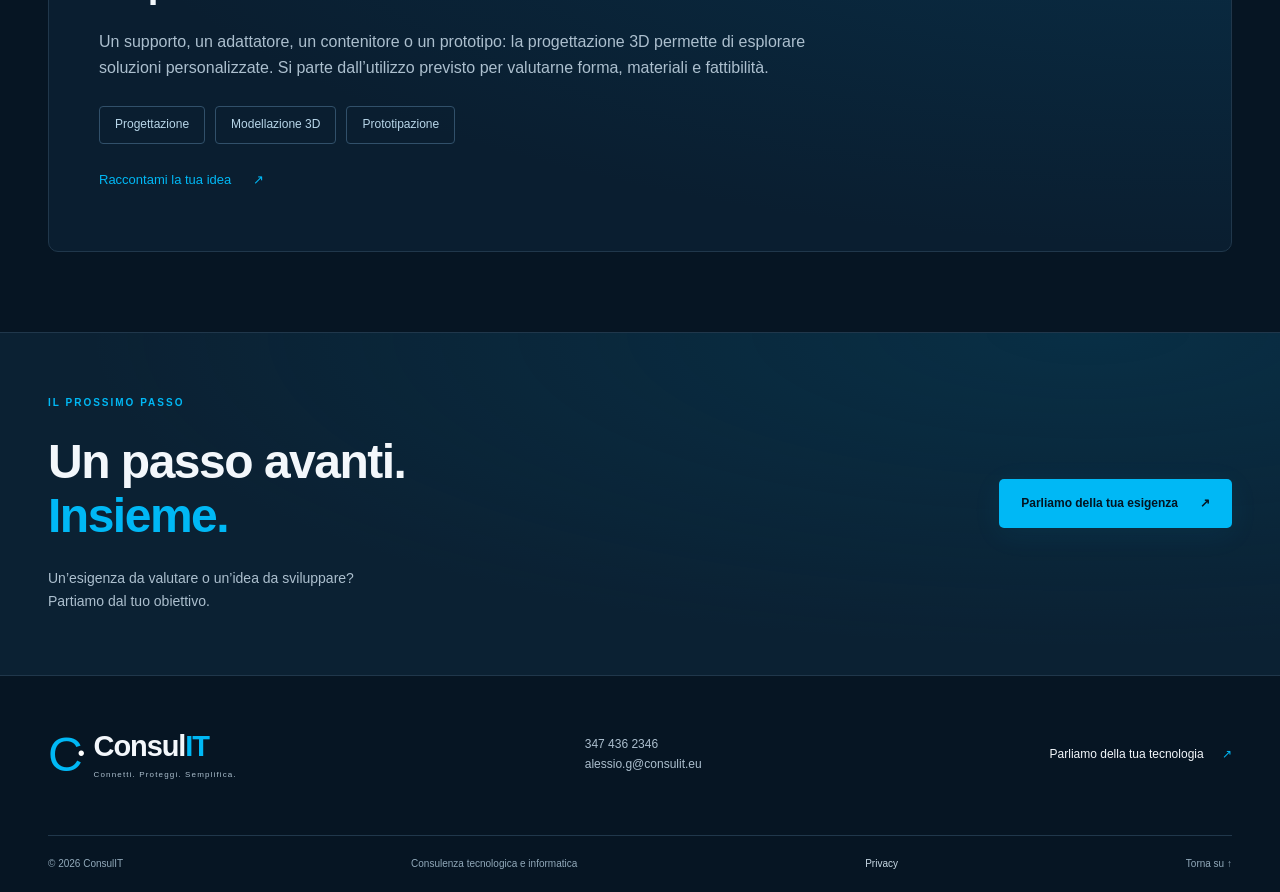
<file: soluzioni.html>
<!doctype html><html lang="it"><head><meta charset="utf-8"><meta name="viewport" content="width=device-width,initial-scale=1"><meta name="theme-color" content="#061523"><title>Soluzioni su misura | ConsulIT</title><meta name="description" content="Consulenza tecnologica per la casa, il lavoro e le tue idee: reti, dispositivi, Smart Home, sicurezza e progettazione 3D."><link rel="icon" type="image/svg+xml" href="favicon.svg"><link rel="stylesheet" href="style.css"><script src="site.js" defer></script></head><body><a class="skip" href="#contenuto">Vai al contenuto</a><header class="header"><div class="wrap header-inner"><a class="brand" href="index.html" aria-label="ConsulIT, home"><span class="brand-mark" aria-hidden="true">C<span>•</span></span><span>Consul<b>IT</b><small>Connetti. Proteggi. Semplifica.</small></span></a><button class="menu-toggle" aria-controls="navigation" aria-expanded="false" aria-label="Apri menu"><span></span><span></span><span></span></button><nav id="navigation" aria-label="Menu principale"><a href="index.html">Home</a><a href="servizi.html">Servizi</a><a href="soluzioni.html" aria-current="page">Soluzioni</a><a href="progetti.html">Progetti</a><a href="chi-sono.html">Chi sono</a><a href="contatti.html">Contatti</a></nav><a class="header-cta" href="contatti.html">Parliamone <span aria-hidden="true">↗</span></a></div></header><main id="contenuto"><section class="page-heading wrap"><p class="eyebrow">SOLUZIONI</p><h1>Le tue esigenze.<br><em>Il punto di partenza.</em></h1><p class="intro">Dispositivi, connessioni e persone: una buona consulenza tiene conto di tutto.</p></section><section class="wrap solution-blocks"><article id="casa"><span class="solution-label">01 / PER LA CASA</span><h2>Una casa più connessa.<br>Una quotidianità più semplice.</h2><p>Dal miglioramento della copertura Wi-Fi alla scelta di dispositivi Smart Home e soluzioni di videosorveglianza: tecnologie e compatibilità vengono valutate insieme, partendo dagli spazi e dalle tue abitudini.</p><div class="tags"><span>Wi-Fi e rete</span><span>Smart Home</span><span>Videosorveglianza</span></div><a class="text-link" href="contatti.html?servizio=Soluzioni%20per%20la%20casa">Raccontami la tua esigenza <span aria-hidden="true">↗</span></a></article><article id="lavoro"><span class="solution-label">02 / PER IL LAVORO</span><h2>La tecnologia deve aiutarti.<br>Non interromperti.</h2><p>Computer, rete, condivisione dei file, backup e strumenti digitali vengono analizzati come un insieme, per individuare una soluzione coerente con il modo in cui lavori.</p><div class="tags"><span>PC e periferiche</span><span>NAS e backup</span><span>Supporto digitale</span></div><a class="text-link" href="contatti.html?servizio=Soluzioni%20per%20il%20lavoro">Parliamo del tuo lavoro <span aria-hidden="true">↗</span></a></article><article id="idee"><span class="solution-label">03 / PER LE TUE IDEE</span><h2>Quando la soluzione giusta<br>va pensata su misura.</h2><p>Un supporto, un adattatore, un contenitore o un prototipo: la progettazione 3D permette di esplorare soluzioni personalizzate. Si parte dall’utilizzo previsto per valutarne forma, materiali e fattibilità.</p><div class="tags"><span>Progettazione</span><span>Modellazione 3D</span><span>Prototipazione</span></div><a class="text-link" href="contatti.html?servizio=Progettazione%203D">Raccontami la tua idea <span aria-hidden="true">↗</span></a></article></section><section class="cta-section"><div class="wrap cta-inner"><div><p class="eyebrow">IL PROSSIMO PASSO</p><h2>Un passo avanti.<br><em>Insieme.</em></h2><p>Un’esigenza da valutare o un’idea da sviluppare?<br>Partiamo dal tuo obiettivo.</p></div><a class="button primary" href="contatti.html">Parliamo della tua esigenza <span aria-hidden="true">↗</span></a></div></section></main><footer><div class="wrap footer-top"><a class="brand" href="index.html"><span class="brand-mark" aria-hidden="true">C<span>•</span></span><span>Consul<b>IT</b><small>Connetti. Proteggi. Semplifica.</small></span></a><p class="footer-contacts"><a href="tel:+393474362346">347 436 2346</a><br><a href="mailto:alessio.g@consulit.eu">alessio.g@consulit.eu</a></p><a href="contatti.html">Parliamo della tua tecnologia <span aria-hidden="true">↗</span></a></div><div class="wrap footer-bottom"><span>© 2026 ConsulIT</span><span>Consulenza tecnologica e informatica</span><a href="#contenuto">Torna su ↑</a></div></footer></body></html>
</file>
<file: style.css>
@charset "UTF-8";
:root{color-scheme:dark;--bg:#061523;--panel:#0a1e30;--line:#20374b;--cyan:#00b8f5;--text:#f3f7fb;--muted:#acbfce}*{box-sizing:border-box}html{scroll-behavior:smooth;scroll-padding-top:110px}body{margin:0;background:var(--bg);color:var(--text);font-family:Arial,Helvetica,sans-serif;font-size:16px;line-height:1.65}a{color:inherit;text-decoration:none}button{font:inherit}svg{display:block;width:28px;height:28px}a,button{-webkit-tap-highlight-color:transparent}a:focus-visible,button:focus-visible{outline:3px solid var(--cyan);outline-offset:6px}::selection{background:var(--cyan);color:var(--bg)}.wrap{width:min(1240px,calc(100% - 96px));margin-inline:auto}.header{position:sticky;top:0;z-index:20;background:#061523f2;backdrop-filter:blur(18px);border-bottom:1px solid #ffffff0e}.header-inner{height:102px;display:flex;align-items:center;justify-content:space-between;gap:32px}.brand{display:flex;align-items:center;gap:12px;font-size:29px;font-weight:700;letter-spacing:-1.1px;line-height:1.1;flex-shrink:0}.brand b{color:var(--cyan)}.brand small{display:block;font-size:8px;letter-spacing:1.15px;font-weight:400;margin-top:8px;color:var(--muted)}.brand-mark{font-size:48px;position:relative;line-height:1;color:var(--cyan);font-weight:500}.brand-mark span{position:absolute;right:-2px;top:12px;font-size:20px;color:white}.header nav{display:flex;gap:27px;font-size:13px}.header nav a{position:relative;color:var(--muted);padding:12px 0}.header nav a:hover,.header nav a[aria-current]{color:white}.header nav a[aria-current]:after{content:'';position:absolute;height:2px;background:var(--cyan);bottom:2px;left:0;right:0}.header-cta{font-size:13px;border:1px solid #31516a;padding:10px 18px;border-radius:5px;white-space:nowrap}.header-cta span{color:var(--cyan);margin-left:14px}.menu-toggle{display:none}.skip{position:fixed;top:-100px;left:12px;z-index:50;background:var(--cyan);color:var(--bg);padding:12px}.skip:focus{top:12px}h1,h2,h3,p{margin-top:0}h1,h2,h3{line-height:1.12;letter-spacing:-1.5px;font-weight:600}h1{font-size:clamp(44px,4.5vw,65px);margin-bottom:25px}h2{font-size:clamp(30px,3vw,42px);margin-bottom:24px}h3{font-size:22px;letter-spacing:-.5px}em{font-style:normal;color:var(--cyan)}p{color:var(--muted)}.eyebrow{font-size:10px;font-weight:600;letter-spacing:2px;color:var(--cyan);margin-bottom:24px}.hero{display:grid;grid-template-columns:1.05fr 1fr;gap:20px;min-height:645px;align-items:center;padding-block:66px 70px}.hero-copy{position:relative;z-index:2}.hero h1{font-size:clamp(42px,4.15vw,62px);letter-spacing:-2.7px;line-height:1.12}.hero h1 em{white-space:nowrap}.hero .eyebrow{font-size:9px;letter-spacing:1.7px;display:flex;align-items:center;gap:10px}.cyan-line{width:24px;height:1px;background:var(--cyan)}.intro{font-size:17px;line-height:1.8;max-width:660px}.buttons{display:flex;gap:12px;margin-top:31px;flex-wrap:wrap}.button{display:inline-flex;justify-content:center;align-items:center;gap:22px;padding:14px 22px;border-radius:5px;font-size:12px;font-weight:600;min-height:49px;transition:background .2s,transform .2s}.button:hover{transform:translateY(-2px)}.primary{background:var(--cyan);color:#031421;box-shadow:0 6px 30px #00b8f512}.primary:hover{background:#55d2ff}.secondary{border:1px solid #36526b;background:#0c2336;color:#e3edf5}.secondary:hover{background:#163a53}.hero-note{font-size:11px;margin:28px 0 0;display:flex;align-items:center;gap:9px}.hero-note>span,.scene-caption>span{width:5px;height:5px;background:var(--cyan);border-radius:50%}.tech-scene{position:relative;isolation:isolate;height:470px;width:100%;background:radial-gradient(ellipse at 55% 52%,#05699642,transparent 66%);perspective:900px}.scene-grid{position:absolute;inset:30% -5% 0;background-image:linear-gradient(#00b8f514 1px,transparent 1px),linear-gradient(90deg,#00b8f514 1px,transparent 1px);background-size:35px 35px;transform:rotateX(65deg);mask-image:radial-gradient(ellipse,black,transparent 70%)}.orbit{position:absolute;inset:6% 3%;border:1px solid #00b8f512;border-radius:50%;transform:rotate(-28deg)}.orbit-two{inset:16% -5%;transform:rotate(25deg);border-style:dashed}.monitor{position:absolute;left:9%;top:22%;width:84%;height:57%;border:1px solid #3a6981;border-radius:12px;padding:9px 10px 15px;background:linear-gradient(145deg,#18374b,#051521);box-shadow:0 25px 55px #0009,0 0 35px #00b8f51c;transform:rotateY(-10deg) rotateX(4deg);z-index:2}.monitor-bar{height:24px;display:flex;align-items:center;gap:4px;padding:0 8px}.monitor-bar i{width:4px;height:4px;background:#527183;border-radius:50%}.monitor-bar span{font-size:6px;letter-spacing:1.7px;margin-left:auto;color:#7098ae}.screen{height:calc(100% - 24px);background:radial-gradient(ellipse at 30% 45%,#064366,#041322 75%);display:flex;align-items:center;padding:22px 17px;overflow:hidden;border:1px solid #173e53}.globe{width:145px;height:145px;border-radius:50%;border:1px solid #15baf597;position:relative;flex-shrink:0;background:radial-gradient(circle at 35% 30%,#12befe14,#0092da08);box-shadow:inset 0 0 28px #00b8f527,0 0 35px #00b8f515}.globe div{position:absolute;inset:0 20%;border:1px solid #00b8f580;border-radius:50%}.globe div:nth-child(2){inset:0 38%}.globe div:nth-child(3){inset:20% 0;transform:rotate(-20deg)}.globe span{position:absolute;inset:40% 0;border-top:1px solid #00b8f599;border-bottom:1px solid #00b8f599;border-radius:50%}.globe span:last-child{inset:0 48%;border:0;border-left:1px solid #00b8f599;transform:rotate(30deg)}.screen-info{padding-left:20px}.screen-info small{font-size:6px;letter-spacing:2.4px;color:var(--cyan)}.screen-info strong{display:block;font-size:17px;font-weight:400;line-height:1.5;margin-top:12px}.signal{height:38px;display:flex;align-items:end;gap:6px;margin-top:15px}.signal i{height:25%;width:7px;background:#0c90ba}.signal i:nth-child(2n){height:55%}.signal i:nth-child(3n){height:80%;background:#00b8f5}.signal i:last-child{height:100%}.monitor-neck{position:absolute;top:77%;height:10%;left:47%;width:15%;background:linear-gradient(90deg,#0b273b,#2b4d62,#0a2438)}.monitor-base{position:absolute;top:86%;left:31%;width:46%;height:4%;background:linear-gradient(0deg,#071723,#365365);clip-path:polygon(23% 0,75% 0,100% 80%,96% 100%,0 100%,0 80%)}.floating-node{position:absolute;z-index:4;display:flex;align-items:center;gap:10px;padding:12px 15px;background:#0c2639ed;border:1px solid #2a5169;border-radius:7px;box-shadow:0 10px 20px #0003;color:#c6e4f3;font-size:10px}.floating-node svg{width:22px;height:22px;color:var(--cyan)}.node-wifi{top:9%;left:14%}.node-home{right:-1%;top:35%}.node-security{left:0;bottom:17%}.scene-caption{display:flex;align-items:center;gap:7px;position:absolute;bottom:0;left:28%;font-size:7px;letter-spacing:1.8px;color:#7199b1}.expertise-bar{border-block:1px solid var(--line);background:#091b2b}.expertise-bar .wrap{display:flex;align-items:center;justify-content:space-between;gap:22px;padding-block:23px}.expertise-bar span{font-size:9px;letter-spacing:1.6px;color:#658399}.expertise-bar p{margin:0;font-size:13px;color:#c6d6e2}.expertise-bar i{color:var(--cyan);font-style:normal;padding-inline:22px}.section{padding-block:95px}.section-heading{display:flex;justify-content:space-between;align-items:end;gap:30px;margin-bottom:35px}.section-heading h2{margin-bottom:0}.section-heading>p{font-size:13px;margin:0 0 5px}.service-grid{display:grid;grid-template-columns:repeat(3,1fr);gap:17px}.service-card{padding:29px;background:linear-gradient(140deg,#0d2438,#0a1c2c);border:1px solid var(--line);border-radius:8px;display:flex;flex-direction:column;transition:transform .2s,border-color .2s}.service-card:hover{transform:translateY(-4px);border-color:#2080a5}.card-top{display:flex;justify-content:space-between;align-items:center;margin-bottom:32px}.icon{display:inline-flex;color:var(--cyan);width:48px;height:48px;align-items:center;justify-content:center;background:#00b8f50d;border:1px solid #00b8f520;border-radius:8px}.card-number{font-size:10px;color:#7190a6;letter-spacing:1px}.service-card h3{font-size:21px;margin-bottom:14px}.service-card p{font-size:13px;line-height:1.8;margin-bottom:26px}.card-link{display:flex;align-items:center;justify-content:space-between;color:#d3e5f2;font-size:10px;margin-top:auto}.card-link>span{color:var(--cyan);font-size:17px}.solutions-section{padding-block:90px;background:#0a1e30;border-block:1px solid var(--line)}.split{display:grid;grid-template-columns:1fr 1fr;gap:80px;align-items:center}.split .intro{font-size:14px}.text-link{display:inline-flex;align-items:center;gap:22px;font-size:13px;color:var(--cyan);padding-block:10px}.text-link:hover{text-decoration:underline}.problem-list a{display:flex;align-items:center;gap:22px;border-bottom:1px solid #2b4358;padding:27px 0}.problem-list a:first-child{padding-top:0}.problem-list a>span:first-child{font-size:11px;color:var(--cyan)}.problem-list a>span:last-child{margin-left:auto;color:var(--cyan)}.problem-list h3{font-size:18px;margin-bottom:8px}.problem-list p{font-size:12px;margin:0}.steps{display:grid;grid-template-columns:repeat(3,1fr);gap:38px;margin-top:45px}.steps article{border-top:1px solid #325069;padding-top:24px}.steps article>span{font-size:9px;letter-spacing:1.6px;color:var(--cyan)}.steps h3{font-size:20px;margin:23px 0 14px}.steps p{font-size:13px}.cta-section{padding-block:62px;background:radial-gradient(ellipse at 85% 0,#00587a40,transparent 65%),#0b2133;border-block:1px solid var(--line)}.cta-inner{display:flex;align-items:center;justify-content:space-between;gap:35px}.cta-inner h2{font-size:48px}.cta-inner p:last-child{font-size:14px;margin:0}.footer-top{display:flex;align-items:center;justify-content:space-between;gap:35px;padding-block:55px}.footer-top>p{font-size:12px;margin:0}.footer-top>a:last-child{font-size:12px}.footer-top>a:last-child>span{color:var(--cyan);margin-left:15px}.footer-bottom{padding-block:20px;border-top:1px solid var(--line);display:flex;justify-content:space-between;gap:18px;font-size:10px;color:#91a9ba}.page-heading{padding-block:86px 45px}.page-heading h1{max-width:850px}.page-heading .intro{margin:0}.service-jump{display:flex;gap:10px;flex-wrap:wrap;padding-bottom:45px}.service-jump a,.tags span{border:1px solid #31506a;border-radius:4px;padding:8px 15px;font-size:12px}.service-jump a:hover{border-color:var(--cyan);color:var(--cyan)}.service-detail{padding-block:65px;display:grid;grid-template-columns:200px 1fr;gap:55px;border-top:1px solid var(--line);scroll-margin-top:105px}.detail-icon{display:flex;align-items:start;justify-content:space-between;background:linear-gradient(135deg,#0e3048,#0a1d2e);border:1px solid var(--line);border-radius:10px;padding:30px;height:170px}.detail-icon svg{width:70px;height:70px;color:var(--cyan);align-self:center}.detail-icon span{font-size:12px;color:#7a9eb5}.service-detail h2{font-size:34px}.service-detail p{max-width:710px}.service-detail ul{padding-left:20px;display:grid;grid-template-columns:1fr 1fr;gap:10px 35px;font-size:14px;color:#cfdeea}.service-detail li::marker{color:var(--cyan)}.solution-blocks{padding-bottom:80px}.solution-blocks article{padding:50px;margin-top:20px;border:1px solid var(--line);border-radius:10px;background:radial-gradient(ellipse at 100% 0,#07476970,transparent 70%),#0a1e30}.solution-label{font-size:10px;letter-spacing:2px;color:var(--cyan)}.solution-blocks h2{margin-top:25px}.solution-blocks p{max-width:750px}.tags{display:flex;flex-wrap:wrap;gap:10px;margin-block:25px 15px}.tags span{color:#b8d6e9}.project-empty{text-align:center;border:1px solid var(--line);border-radius:12px;background:#0a1e30;margin-block:10px 80px;padding-inline:25px}.project-empty .icon{margin-bottom:30px}.project-empty p{margin-bottom:30px}.about-layout{display:grid;grid-template-columns:.85fr 1.15fr;gap:80px;padding-top:35px}.about-art{padding:45px;background:radial-gradient(ellipse at 30% 30%,#09608760,transparent 60%),#0b2236;border:1px solid var(--line);border-radius:12px;display:flex;flex-direction:column;justify-content:center}.large-c{font-size:190px;line-height:1;font-weight:600;letter-spacing:-15px;color:var(--cyan);position:relative;width:155px}.large-c span{color:white;font-size:100px;position:absolute;right:3px;top:52px}.about-art p{letter-spacing:3px;font-size:15px;line-height:1.8;margin:30px 0 0;color:#cde0ed}.about-art b{color:var(--cyan);font-weight:400}.about-copy p{font-size:15px}.contact-layout{display:grid;grid-template-columns:1fr 1fr;gap:70px;padding-top:30px}.contact-prompts{list-style:none;padding:0;margin-block:28px}.contact-prompts li{padding-block:14px;border-bottom:1px solid var(--line);font-size:14px}.contact-prompts li:before{content:'↗';color:var(--cyan);margin-right:14px}.subtle{font-size:13px;color:#89a4b8}.contact-panel{background:#0c2438;border:1px solid #284c66;border-radius:12px;padding:40px}.contact-panel .icon{margin-bottom:35px}.contact-panel h2{font-size:30px}.contact-panel p{font-size:15px}
@media(min-width:1500px){.hero{min-height:700px}.hero h1{font-size:64px}}
@media(max-width:1100px){.wrap{width:calc(100% - 60px)}.header-inner{gap:20px}.header nav{gap:17px}.header-cta{display:none}.hero{grid-template-columns:1.1fr 1fr;min-height:590px}.hero h1{font-size:48px}.hero h1 em{white-space:normal}.screen{padding:15px 9px}.globe{width:115px;height:115px}.screen-info{padding-left:12px}.screen-info strong{font-size:14px}.tech-scene{height:400px}.floating-node{font-size:9px;padding:10px}.expertise-bar i{padding-inline:13px}.split{gap:40px}.service-card{padding:23px}.about-layout{gap:40px}}
@media(max-width:900px){.header-inner{height:80px}.brand{font-size:25px}.brand-mark{font-size:43px}.header nav{display:none;position:absolute;top:80px;left:0;right:0;background:#081b2c;border-bottom:1px solid var(--line);padding:20px 30px;box-shadow:0 18px 35px #0005}.header nav.open{display:flex;flex-direction:column;gap:0}.header nav a{padding:13px 0;font-size:16px}.header nav a[aria-current]:after{display:none}.header nav a[aria-current]{color:var(--cyan)}.menu-toggle{display:flex;flex-direction:column;gap:5px;background:transparent;border:1px solid #355168;border-radius:5px;width:44px;height:44px;align-items:center;justify-content:center;cursor:pointer;color:white}.menu-toggle span{height:1px;width:19px;background:currentColor}.hero{grid-template-columns:1fr;gap:0;padding-top:50px;padding-bottom:35px}.hero h1{font-size:60px}.hero h1 br:nth-child(2){display:none}.hero h1 em{display:block}.hero .intro{max-width:600px}.tech-scene{max-width:550px;justify-self:center;height:430px;margin-top:20px}.expertise-bar .wrap{flex-direction:column;align-items:start;gap:8px}.service-grid{grid-template-columns:repeat(2,1fr)}.section-heading{align-items:start;flex-direction:column;gap:18px}.split{grid-template-columns:1fr}.steps{gap:24px}.steps h3{font-size:18px}.footer-top{flex-wrap:wrap}.footer-top>p{display:none}.service-detail{grid-template-columns:140px 1fr;gap:30px}.detail-icon{padding:20px;height:140px}.detail-icon svg{width:50px;height:50px}.about-layout{grid-template-columns:1fr 1.3fr}.contact-layout{gap:30px}.contact-panel{padding:28px}}
@media(max-width:600px){.wrap{width:calc(100% - 40px)}.hero{padding-top:39px}.hero .eyebrow{font-size:8px;letter-spacing:1px;gap:7px}.cyan-line{width:16px}.hero h1{font-size:42px;letter-spacing:-1.8px}.hero h1 em{font-size:36px;margin-top:7px}.intro{font-size:15px}.desktop-break{display:none}.buttons{gap:9px}.button{font-size:11px;padding:13px 15px;gap:14px}.hero-note{font-size:10px}.tech-scene{height:315px;margin-top:25px}.monitor{left:8%;width:85%;top:20%;height:60%}.screen{padding:12px}.globe{width:97px;height:97px}.screen-info strong{font-size:12px}.screen-info small{font-size:5px}.signal{height:25px;gap:4px}.signal i{width:5px}.floating-node{font-size:8px;gap:7px;padding:8px}.floating-node svg{width:19px;height:19px}.node-wifi{top:4%;left:7%}.node-home{top:28%;right:0}.node-security{bottom:13%;left:0}.scene-caption{font-size:5.5px;left:24%;bottom:-2px}.expertise-bar p{font-size:11px;line-height:2}.expertise-bar i{padding-inline:6px}.expertise-bar span{font-size:8px}.section{padding-block:60px}.eyebrow{font-size:9px;letter-spacing:1.5px;margin-bottom:18px}h2{font-size:29px;letter-spacing:-1px}.section-heading{margin-bottom:28px}.service-grid{grid-template-columns:1fr;gap:12px}.service-card{padding:24px}.card-top{margin-bottom:22px}.service-card h3{font-size:23px}.service-card p{font-size:14px}.card-link{font-size:12px}.solutions-section{padding-block:60px}.problem-list a{gap:15px}.problem-list h3{font-size:17px}.steps{grid-template-columns:1fr;gap:22px;margin-top:30px}.steps h3{font-size:21px;margin-top:15px}.steps p{font-size:14px;margin-bottom:0}.cta-inner{align-items:start;flex-direction:column;gap:30px}.cta-inner h2{font-size:40px}.footer-top{align-items:start;flex-direction:column;padding-block:40px;gap:28px}.footer-bottom{flex-wrap:wrap;font-size:9px}.footer-bottom>span:nth-child(2){display:none}.page-heading{padding-top:52px;padding-bottom:35px}.page-heading h1{font-size:41px;letter-spacing:-1.5px}.service-jump{padding-bottom:20px;gap:8px}.service-jump a{padding:7px 10px;font-size:11px}.service-detail{grid-template-columns:1fr;gap:24px;padding-block:40px}.detail-icon{width:100px;height:90px;padding:15px}.detail-icon svg{width:38px;height:38px}.service-detail h2{font-size:29px}.service-detail ul{grid-template-columns:1fr;gap:8px}.solution-blocks article{padding:28px 23px}.solution-blocks h2{font-size:28px}.solution-blocks p{font-size:14px}.tags span{padding:6px 10px;font-size:11px}.about-layout{grid-template-columns:1fr;gap:35px;padding-top:5px}.about-art{padding:25px;flex-direction:row;gap:30px;align-items:center;justify-content:start}.large-c{font-size:120px;width:110px;letter-spacing:-8px}.large-c span{font-size:70px;top:28px;right:11px}.about-art p{font-size:11px;margin:0;letter-spacing:1.5px}.contact-layout{grid-template-columns:1fr;padding-top:0;gap:30px}.project-empty{margin-bottom:50px}.project-empty h2{font-size:26px}}
.tech-scene{overflow:clip}.scene-caption{bottom:5px}
@media(prefers-reduced-motion:reduce){html{scroll-behavior:auto}*,*:before,*:after{transition:none!important;animation:none!important}}

.contact-details{display:grid;gap:18px;margin:25px 0}.contact-details a{display:grid;gap:6px;padding:17px 0;border-bottom:1px solid var(--line)}.contact-details small{font-size:9px;letter-spacing:1.7px;color:var(--muted)}.contact-details strong{font-size:clamp(17px,2vw,24px);font-weight:500;overflow-wrap:anywhere}.contact-details span{font-size:12px;color:var(--cyan)}.contact-details a:hover strong,.footer-contacts a:hover{color:var(--cyan)}.footer-top>.footer-contacts{display:block}
</file>
<file: enhancements.css>
.whatsapp-float{position:fixed;right:22px;bottom:22px;z-index:18;display:flex;align-items:center;gap:9px;padding:11px 15px;border:1px solid #31516a;border-radius:999px;background:#0b2133f2;box-shadow:0 10px 30px #0007;color:#f3f7fb;font-size:12px;font-weight:600;backdrop-filter:blur(12px);transition:transform .2s,border-color .2s}.whatsapp-float:hover{transform:translateY(-2px);border-color:var(--cyan)}.whatsapp-float span{display:grid;place-items:center;width:30px;height:30px;border-radius:50%;background:var(--cyan);color:#031421;font-size:10px;font-weight:800}.footer-bottom a[href="privacy.html"]{color:#c7d8e4}.footer-bottom a[href="privacy.html"]:hover{color:var(--cyan)}.privacy-content{max-width:860px;padding-bottom:90px}.privacy-content section{padding:28px 0;border-top:1px solid var(--line)}.privacy-content h2{font-size:25px;margin-bottom:14px}.privacy-content h3{font-size:18px;margin:22px 0 10px}.privacy-content p,.privacy-content li{font-size:14px;color:var(--muted)}.privacy-content a{color:var(--cyan);text-decoration:underline;text-underline-offset:3px}.privacy-content ul{padding-left:20px}.privacy-note{padding:18px 20px;border:1px solid #31516a;border-radius:7px;background:#0a1e30}.contact-details .whatsapp-contact strong{color:var(--cyan)}@media(max-width:600px){.whatsapp-float{right:14px;bottom:14px;padding:9px}.whatsapp-float b{display:none}.whatsapp-float span{width:34px;height:34px}.privacy-content{padding-bottom:65px}}
</file>
